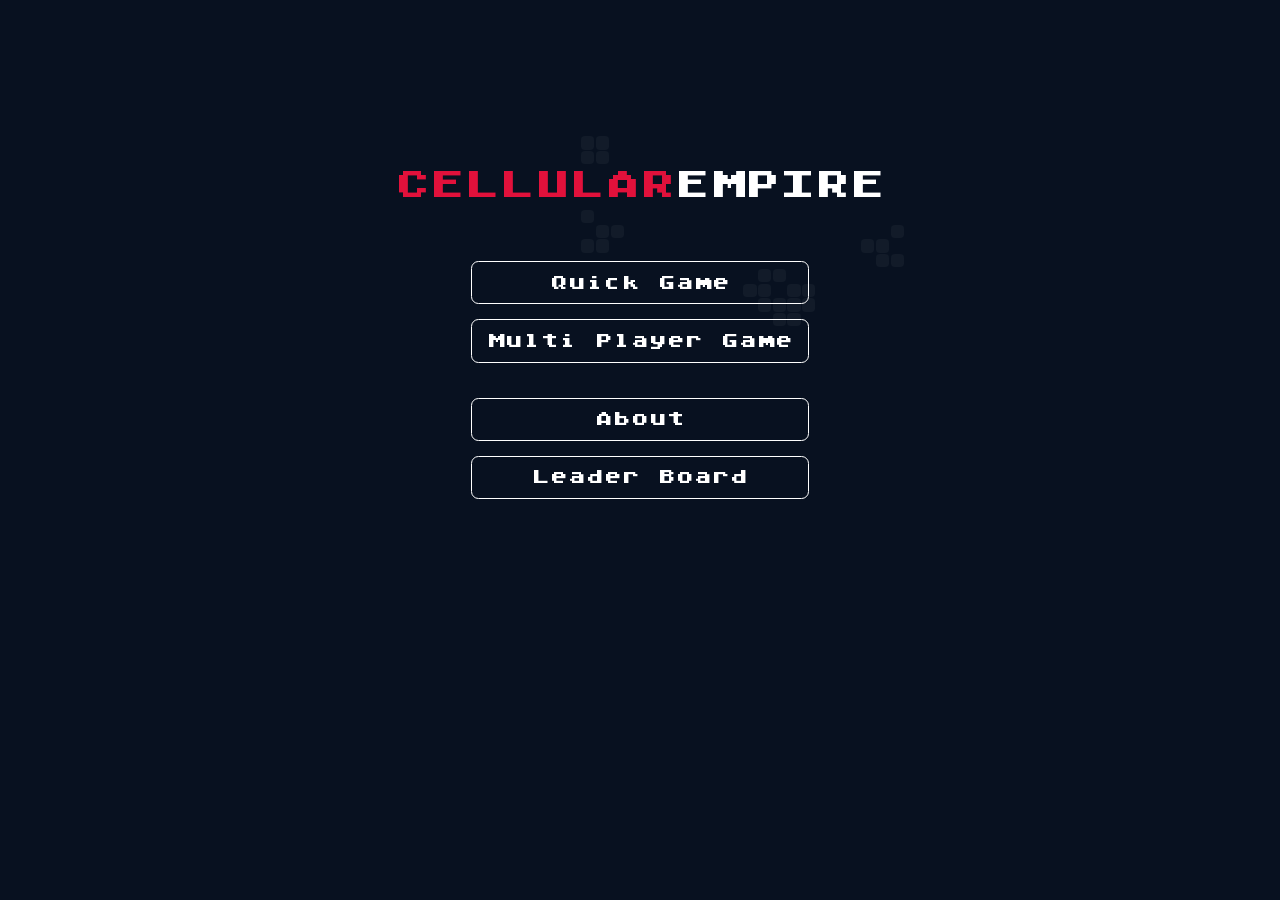
<file: index.html>
<!doctype html>
<html lang="en" data-critters-container>
<head>
  <meta charset="utf-8">
  <title>CellularEmpire</title>
  <base href="/">
  <meta name="viewport" content="width=device-width, initial-scale=1">
  <link rel="icon" type="image/x-icon" href="favicon.ico">
<style>@charset "UTF-8";@font-face{font-family:ce-fn;src:url(ce-font.c107338420010a17.ttf)}body{margin:0;background-color:#081120!important;min-height:100vh;font-family:ce-fn!important}:root{--bs-blue:#0d6efd;--bs-indigo:#6610f2;--bs-purple:#6f42c1;--bs-pink:#d63384;--bs-red:#dc3545;--bs-orange:#fd7e14;--bs-yellow:#ffc107;--bs-green:#198754;--bs-teal:#20c997;--bs-cyan:#0dcaf0;--bs-black:#000;--bs-white:#fff;--bs-gray:#6c757d;--bs-gray-dark:#343a40;--bs-gray-100:#f8f9fa;--bs-gray-200:#e9ecef;--bs-gray-300:#dee2e6;--bs-gray-400:#ced4da;--bs-gray-500:#adb5bd;--bs-gray-600:#6c757d;--bs-gray-700:#495057;--bs-gray-800:#343a40;--bs-gray-900:#212529;--bs-primary:#0d6efd;--bs-secondary:#6c757d;--bs-success:#198754;--bs-info:#0dcaf0;--bs-warning:#ffc107;--bs-danger:#dc3545;--bs-light:#f8f9fa;--bs-dark:#212529;--bs-primary-rgb:13, 110, 253;--bs-secondary-rgb:108, 117, 125;--bs-success-rgb:25, 135, 84;--bs-info-rgb:13, 202, 240;--bs-warning-rgb:255, 193, 7;--bs-danger-rgb:220, 53, 69;--bs-light-rgb:248, 249, 250;--bs-dark-rgb:33, 37, 41;--bs-primary-text-emphasis:#052c65;--bs-secondary-text-emphasis:#2b2f32;--bs-success-text-emphasis:#0a3622;--bs-info-text-emphasis:#055160;--bs-warning-text-emphasis:#664d03;--bs-danger-text-emphasis:#58151c;--bs-light-text-emphasis:#495057;--bs-dark-text-emphasis:#495057;--bs-primary-bg-subtle:#cfe2ff;--bs-secondary-bg-subtle:#e2e3e5;--bs-success-bg-subtle:#d1e7dd;--bs-info-bg-subtle:#cff4fc;--bs-warning-bg-subtle:#fff3cd;--bs-danger-bg-subtle:#f8d7da;--bs-light-bg-subtle:#fcfcfd;--bs-dark-bg-subtle:#ced4da;--bs-primary-border-subtle:#9ec5fe;--bs-secondary-border-subtle:#c4c8cb;--bs-success-border-subtle:#a3cfbb;--bs-info-border-subtle:#9eeaf9;--bs-warning-border-subtle:#ffe69c;--bs-danger-border-subtle:#f1aeb5;--bs-light-border-subtle:#e9ecef;--bs-dark-border-subtle:#adb5bd;--bs-white-rgb:255, 255, 255;--bs-black-rgb:0, 0, 0;--bs-font-sans-serif:system-ui, -apple-system, "Segoe UI", Roboto, "Helvetica Neue", "Noto Sans", "Liberation Sans", Arial, sans-serif, "Apple Color Emoji", "Segoe UI Emoji", "Segoe UI Symbol", "Noto Color Emoji";--bs-font-monospace:SFMono-Regular, Menlo, Monaco, Consolas, "Liberation Mono", "Courier New", monospace;--bs-gradient:linear-gradient(180deg, rgba(255, 255, 255, .15), rgba(255, 255, 255, 0));--bs-body-font-family:var(--bs-font-sans-serif);--bs-body-font-size:1rem;--bs-body-font-weight:400;--bs-body-line-height:1.5;--bs-body-color:#212529;--bs-body-color-rgb:33, 37, 41;--bs-body-bg:#fff;--bs-body-bg-rgb:255, 255, 255;--bs-emphasis-color:#000;--bs-emphasis-color-rgb:0, 0, 0;--bs-secondary-color:rgba(33, 37, 41, .75);--bs-secondary-color-rgb:33, 37, 41;--bs-secondary-bg:#e9ecef;--bs-secondary-bg-rgb:233, 236, 239;--bs-tertiary-color:rgba(33, 37, 41, .5);--bs-tertiary-color-rgb:33, 37, 41;--bs-tertiary-bg:#f8f9fa;--bs-tertiary-bg-rgb:248, 249, 250;--bs-heading-color:inherit;--bs-link-color:#0d6efd;--bs-link-color-rgb:13, 110, 253;--bs-link-decoration:underline;--bs-link-hover-color:#0a58ca;--bs-link-hover-color-rgb:10, 88, 202;--bs-code-color:#d63384;--bs-highlight-bg:#fff3cd;--bs-border-width:1px;--bs-border-style:solid;--bs-border-color:#dee2e6;--bs-border-color-translucent:rgba(0, 0, 0, .175);--bs-border-radius:.375rem;--bs-border-radius-sm:.25rem;--bs-border-radius-lg:.5rem;--bs-border-radius-xl:1rem;--bs-border-radius-xxl:2rem;--bs-border-radius-2xl:var(--bs-border-radius-xxl);--bs-border-radius-pill:50rem;--bs-box-shadow:0 .5rem 1rem rgba(0, 0, 0, .15);--bs-box-shadow-sm:0 .125rem .25rem rgba(0, 0, 0, .075);--bs-box-shadow-lg:0 1rem 3rem rgba(0, 0, 0, .175);--bs-box-shadow-inset:inset 0 1px 2px rgba(0, 0, 0, .075);--bs-focus-ring-width:.25rem;--bs-focus-ring-opacity:.25;--bs-focus-ring-color:rgba(13, 110, 253, .25);--bs-form-valid-color:#198754;--bs-form-valid-border-color:#198754;--bs-form-invalid-color:#dc3545;--bs-form-invalid-border-color:#dc3545}*,*:before,*:after{box-sizing:border-box}@media (prefers-reduced-motion: no-preference){:root{scroll-behavior:smooth}}body{margin:0;font-family:var(--bs-body-font-family);font-size:var(--bs-body-font-size);font-weight:var(--bs-body-font-weight);line-height:var(--bs-body-line-height);color:var(--bs-body-color);text-align:var(--bs-body-text-align);background-color:var(--bs-body-bg);-webkit-text-size-adjust:100%;-webkit-tap-highlight-color:rgba(0,0,0,0)}:root{--bs-breakpoint-xs:0;--bs-breakpoint-sm:576px;--bs-breakpoint-md:768px;--bs-breakpoint-lg:992px;--bs-breakpoint-xl:1200px;--bs-breakpoint-xxl:1400px}:root{--surface-a:#ffffff;--surface-b:#f8f9fa;--surface-c:#e9ecef;--surface-d:#dee2e6;--surface-e:#ffffff;--surface-f:#ffffff;--text-color:#495057;--text-color-secondary:#6c757d;--primary-color:#3B82F6;--primary-color-text:#ffffff;--font-family:-apple-system, BlinkMacSystemFont, Segoe UI, Roboto, Helvetica, Arial, sans-serif, Apple Color Emoji, Segoe UI Emoji, Segoe UI Symbol;--surface-0:#ffffff;--surface-50:#FAFAFA;--surface-100:#F5F5F5;--surface-200:#EEEEEE;--surface-300:#E0E0E0;--surface-400:#BDBDBD;--surface-500:#9E9E9E;--surface-600:#757575;--surface-700:#616161;--surface-800:#424242;--surface-900:#212121;--gray-50:#FAFAFA;--gray-100:#F5F5F5;--gray-200:#EEEEEE;--gray-300:#E0E0E0;--gray-400:#BDBDBD;--gray-500:#9E9E9E;--gray-600:#757575;--gray-700:#616161;--gray-800:#424242;--gray-900:#212121;--content-padding:1.25rem;--inline-spacing:.5rem;--border-radius:6px;--surface-ground:#eff3f8;--surface-section:#ffffff;--surface-card:#ffffff;--surface-overlay:#ffffff;--surface-border:#dfe7ef;--surface-hover:#f6f9fc;--focus-ring:0 0 0 .2rem #BFDBFE;--maskbg:rgba(0, 0, 0, .4);--highlight-bg:#EFF6FF;--highlight-text-color:#1D4ED8;color-scheme:light}*{box-sizing:border-box}:root{--blue-50:#f5f9ff;--blue-100:#d0e1fd;--blue-200:#abc9fb;--blue-300:#85b2f9;--blue-400:#609af8;--blue-500:#3b82f6;--blue-600:#326fd1;--blue-700:#295bac;--blue-800:#204887;--blue-900:#183462;--green-50:#f4fcf7;--green-100:#caf1d8;--green-200:#a0e6ba;--green-300:#76db9b;--green-400:#4cd07d;--green-500:#22c55e;--green-600:#1da750;--green-700:#188a42;--green-800:#136c34;--green-900:#0e4f26;--yellow-50:#fefbf3;--yellow-100:#faedc4;--yellow-200:#f6de95;--yellow-300:#f2d066;--yellow-400:#eec137;--yellow-500:#eab308;--yellow-600:#c79807;--yellow-700:#a47d06;--yellow-800:#816204;--yellow-900:#5e4803;--cyan-50:#f3fbfd;--cyan-100:#c3edf5;--cyan-200:#94e0ed;--cyan-300:#65d2e4;--cyan-400:#35c4dc;--cyan-500:#06b6d4;--cyan-600:#059bb4;--cyan-700:#047f94;--cyan-800:#036475;--cyan-900:#024955;--pink-50:#fef6fa;--pink-100:#fad3e7;--pink-200:#f7b0d3;--pink-300:#f38ec0;--pink-400:#f06bac;--pink-500:#ec4899;--pink-600:#c93d82;--pink-700:#a5326b;--pink-800:#822854;--pink-900:#5e1d3d;--indigo-50:#f7f7fe;--indigo-100:#dadafc;--indigo-200:#bcbdf9;--indigo-300:#9ea0f6;--indigo-400:#8183f4;--indigo-500:#6366f1;--indigo-600:#5457cd;--indigo-700:#4547a9;--indigo-800:#363885;--indigo-900:#282960;--teal-50:#f3fbfb;--teal-100:#c7eeea;--teal-200:#9ae0d9;--teal-300:#6dd3c8;--teal-400:#41c5b7;--teal-500:#14b8a6;--teal-600:#119c8d;--teal-700:#0e8174;--teal-800:#0b655b;--teal-900:#084a42;--orange-50:#fff8f3;--orange-100:#feddc7;--orange-200:#fcc39b;--orange-300:#fba86f;--orange-400:#fa8e42;--orange-500:#f97316;--orange-600:#d46213;--orange-700:#ae510f;--orange-800:#893f0c;--orange-900:#642e09;--bluegray-50:#f7f8f9;--bluegray-100:#dadee3;--bluegray-200:#bcc3cd;--bluegray-300:#9fa9b7;--bluegray-400:#818ea1;--bluegray-500:#64748b;--bluegray-600:#556376;--bluegray-700:#465161;--bluegray-800:#37404c;--bluegray-900:#282e38;--purple-50:#fbf7ff;--purple-100:#ead6fd;--purple-200:#dab6fc;--purple-300:#c996fa;--purple-400:#b975f9;--purple-500:#a855f7;--purple-600:#8f48d2;--purple-700:#763cad;--purple-800:#5c2f88;--purple-900:#432263;--red-50:#fff5f5;--red-100:#ffd0ce;--red-200:#ffaca7;--red-300:#ff8780;--red-400:#ff6259;--red-500:#ff3d32;--red-600:#d9342b;--red-700:#b32b23;--red-800:#8c221c;--red-900:#661814;--primary-50:#f5f9ff;--primary-100:#d0e1fd;--primary-200:#abc9fb;--primary-300:#85b2f9;--primary-400:#609af8;--primary-500:#3b82f6;--primary-600:#326fd1;--primary-700:#295bac;--primary-800:#204887;--primary-900:#183462}</style><link rel="stylesheet" href="styles.106b0220f6997c45.css" media="print" onload="this.media='all'"><noscript><link rel="stylesheet" href="styles.106b0220f6997c45.css"></noscript></head>
<body>
  <app-root></app-root>
<script src="runtime.bbe8c9563a1e85d7.js" type="module"></script><script src="polyfills.2f8c0a8cdbaf3990.js" type="module"></script><script src="main.b8b10044e1178a85.js" type="module"></script></body>
</html>
</file>
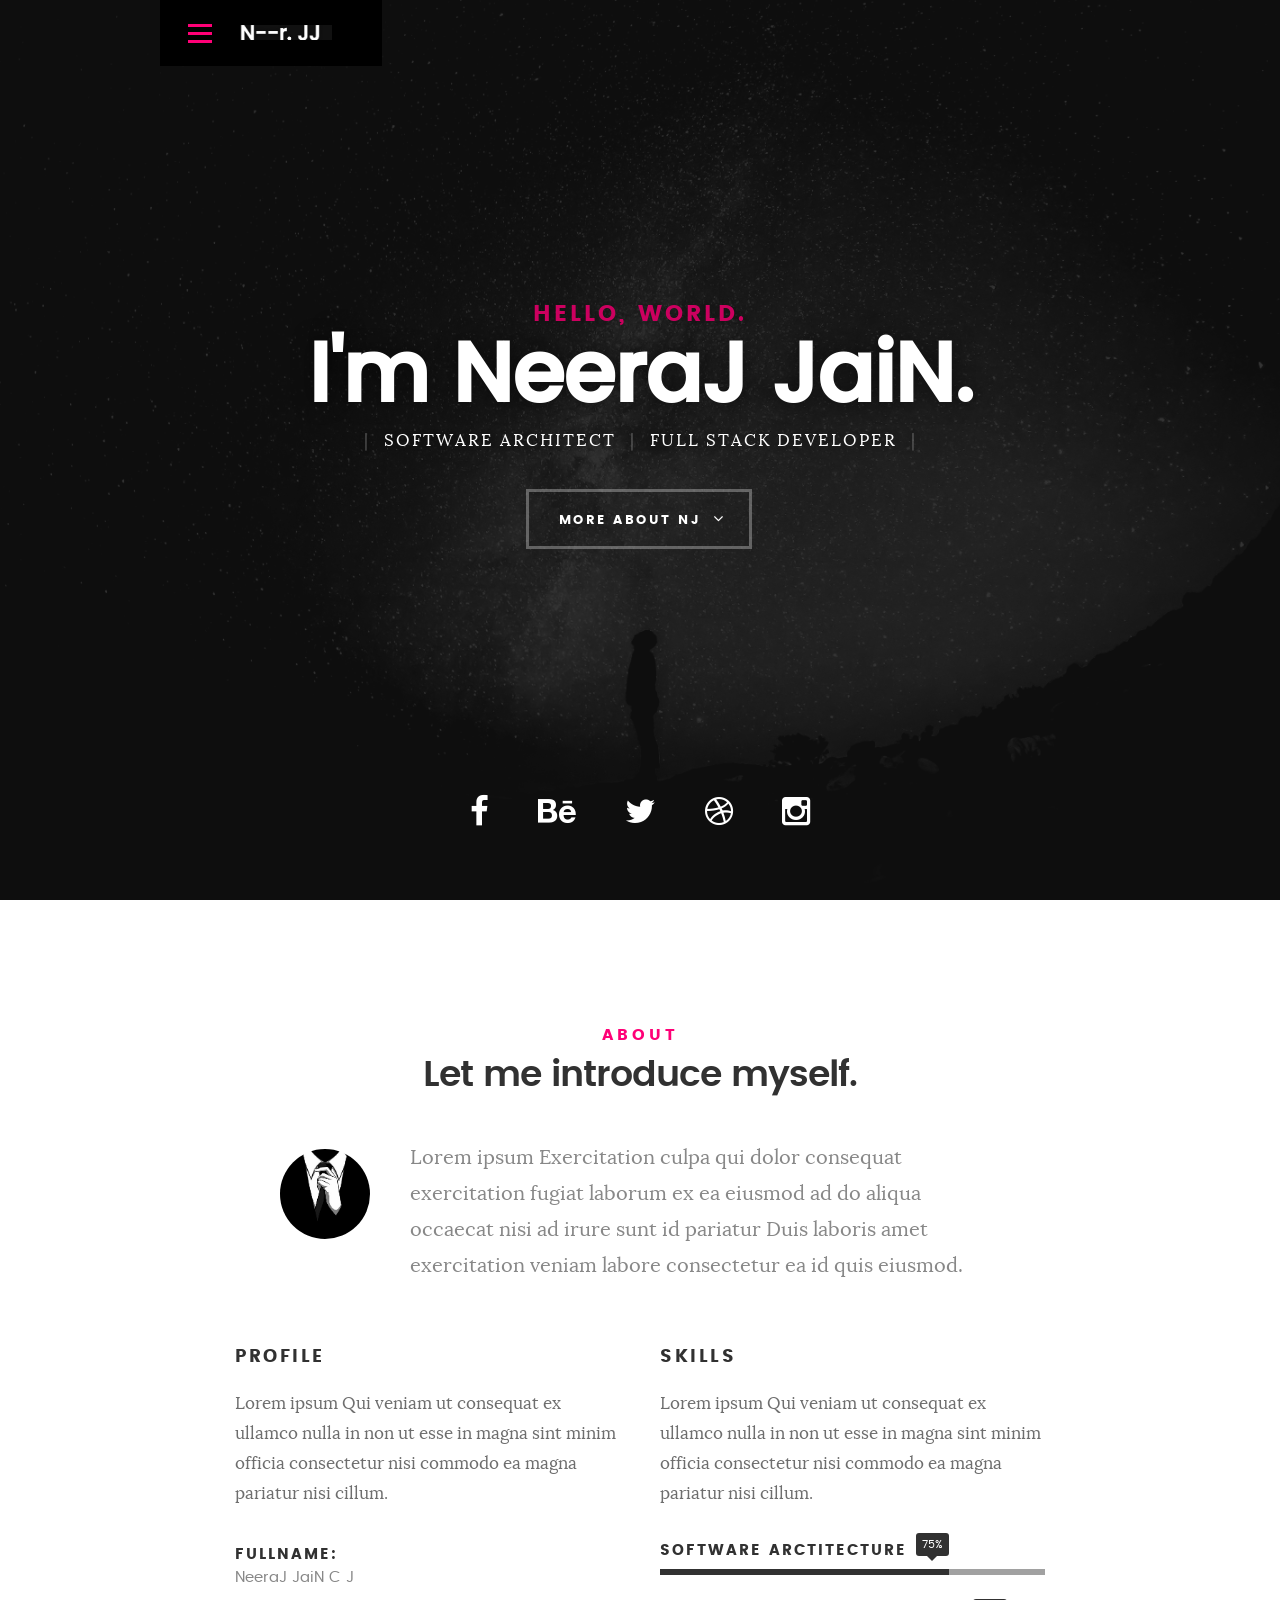
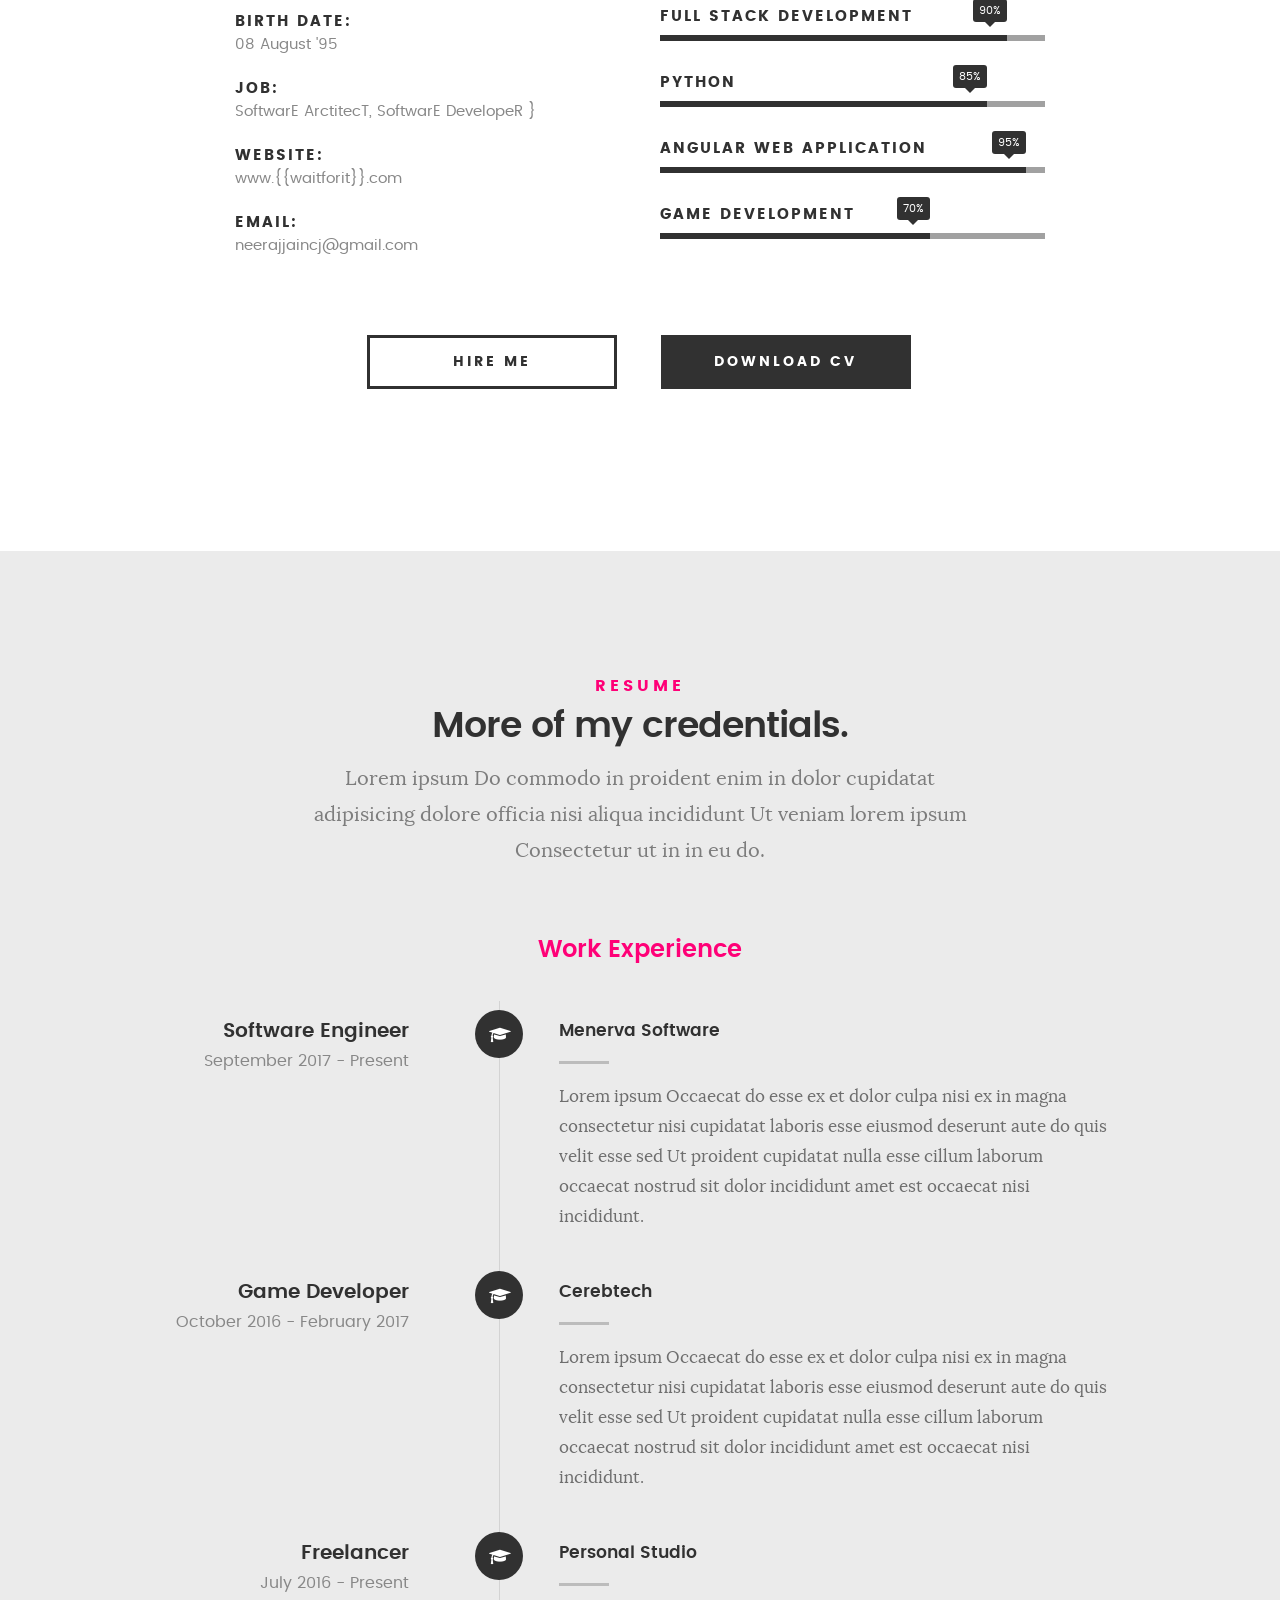
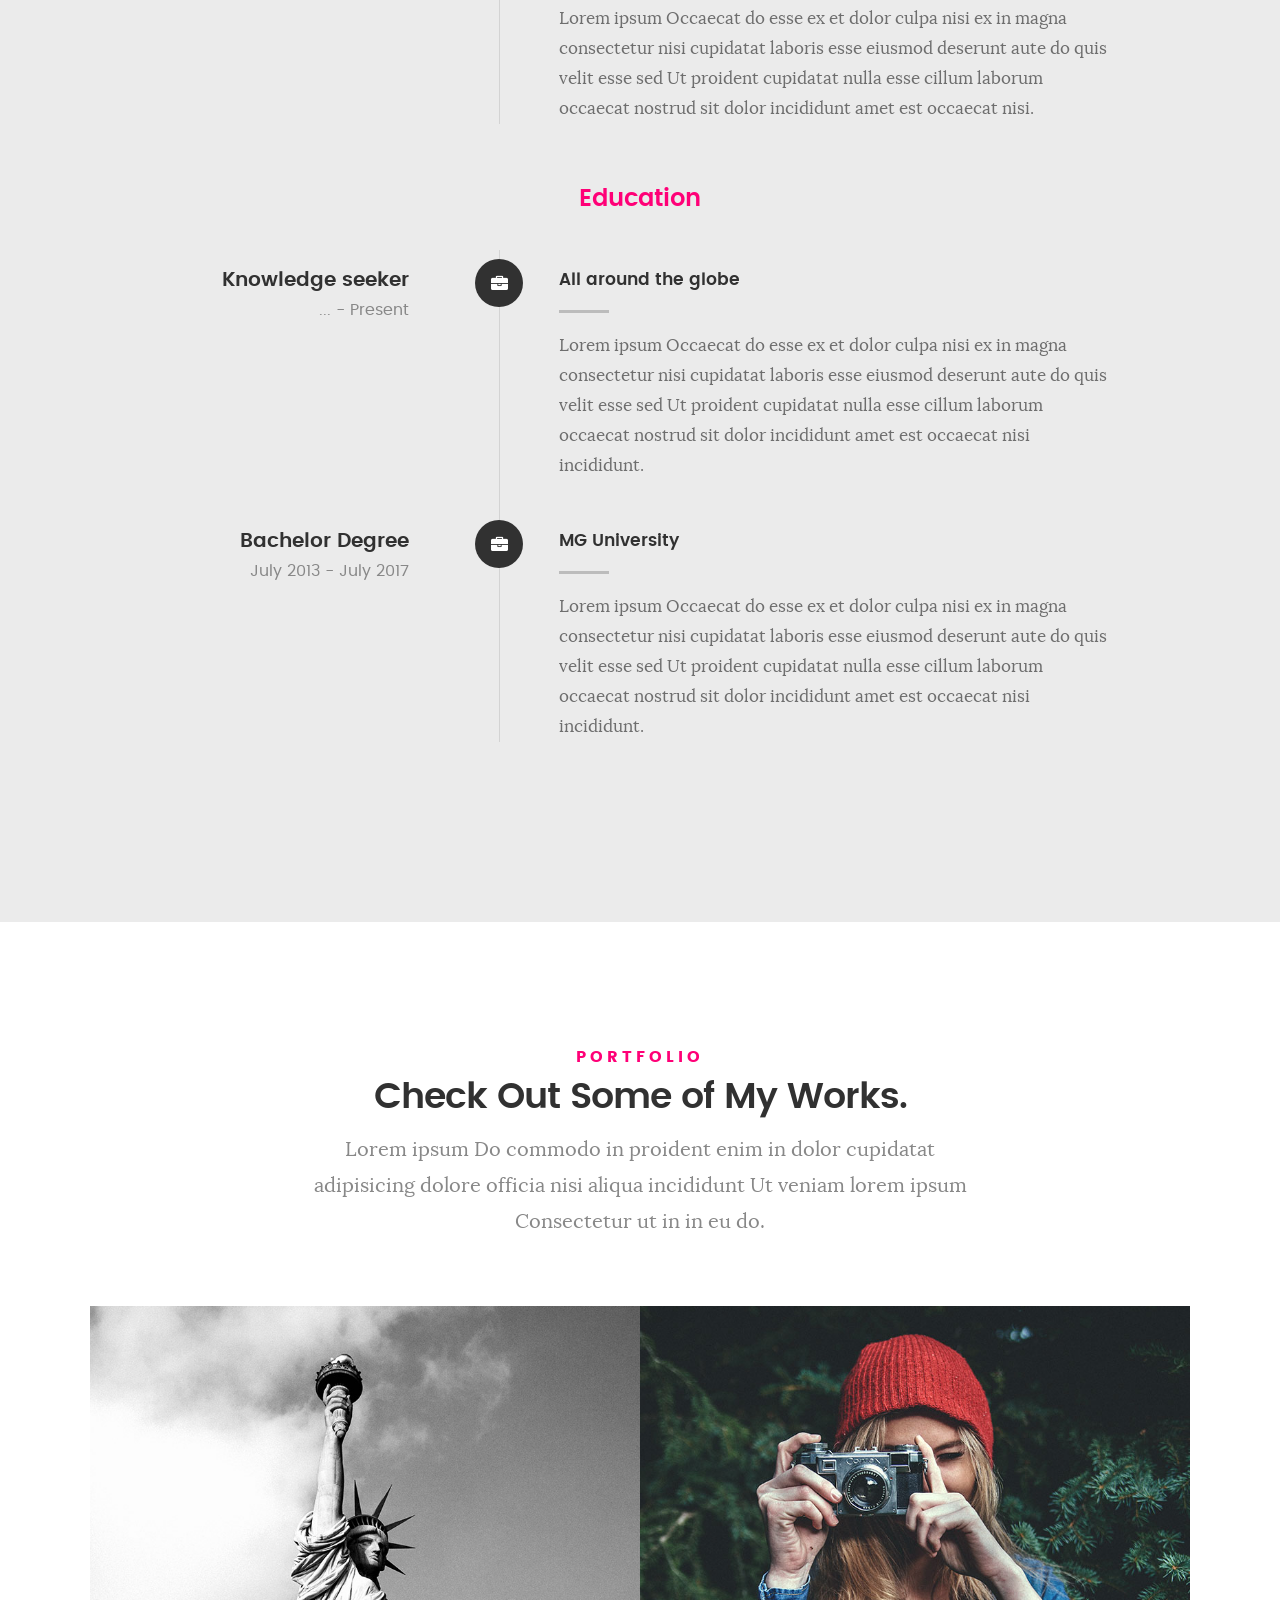
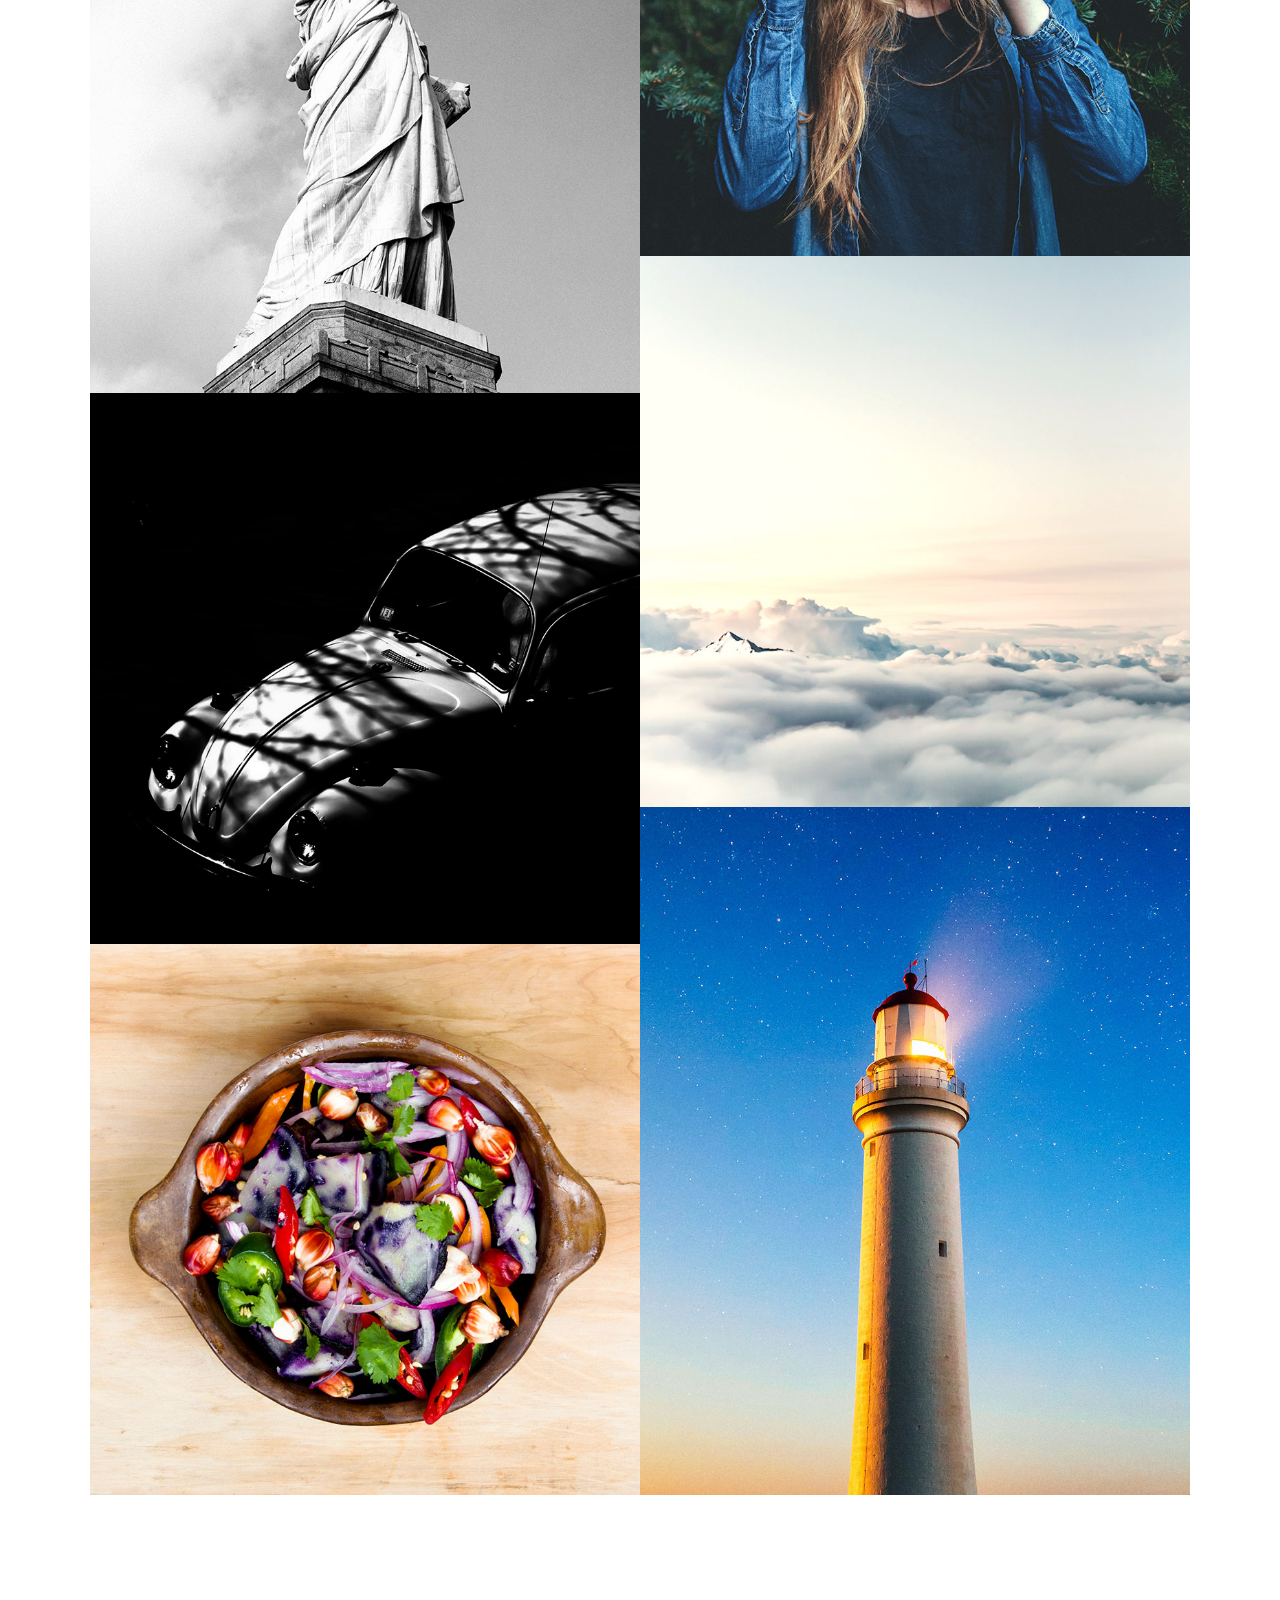
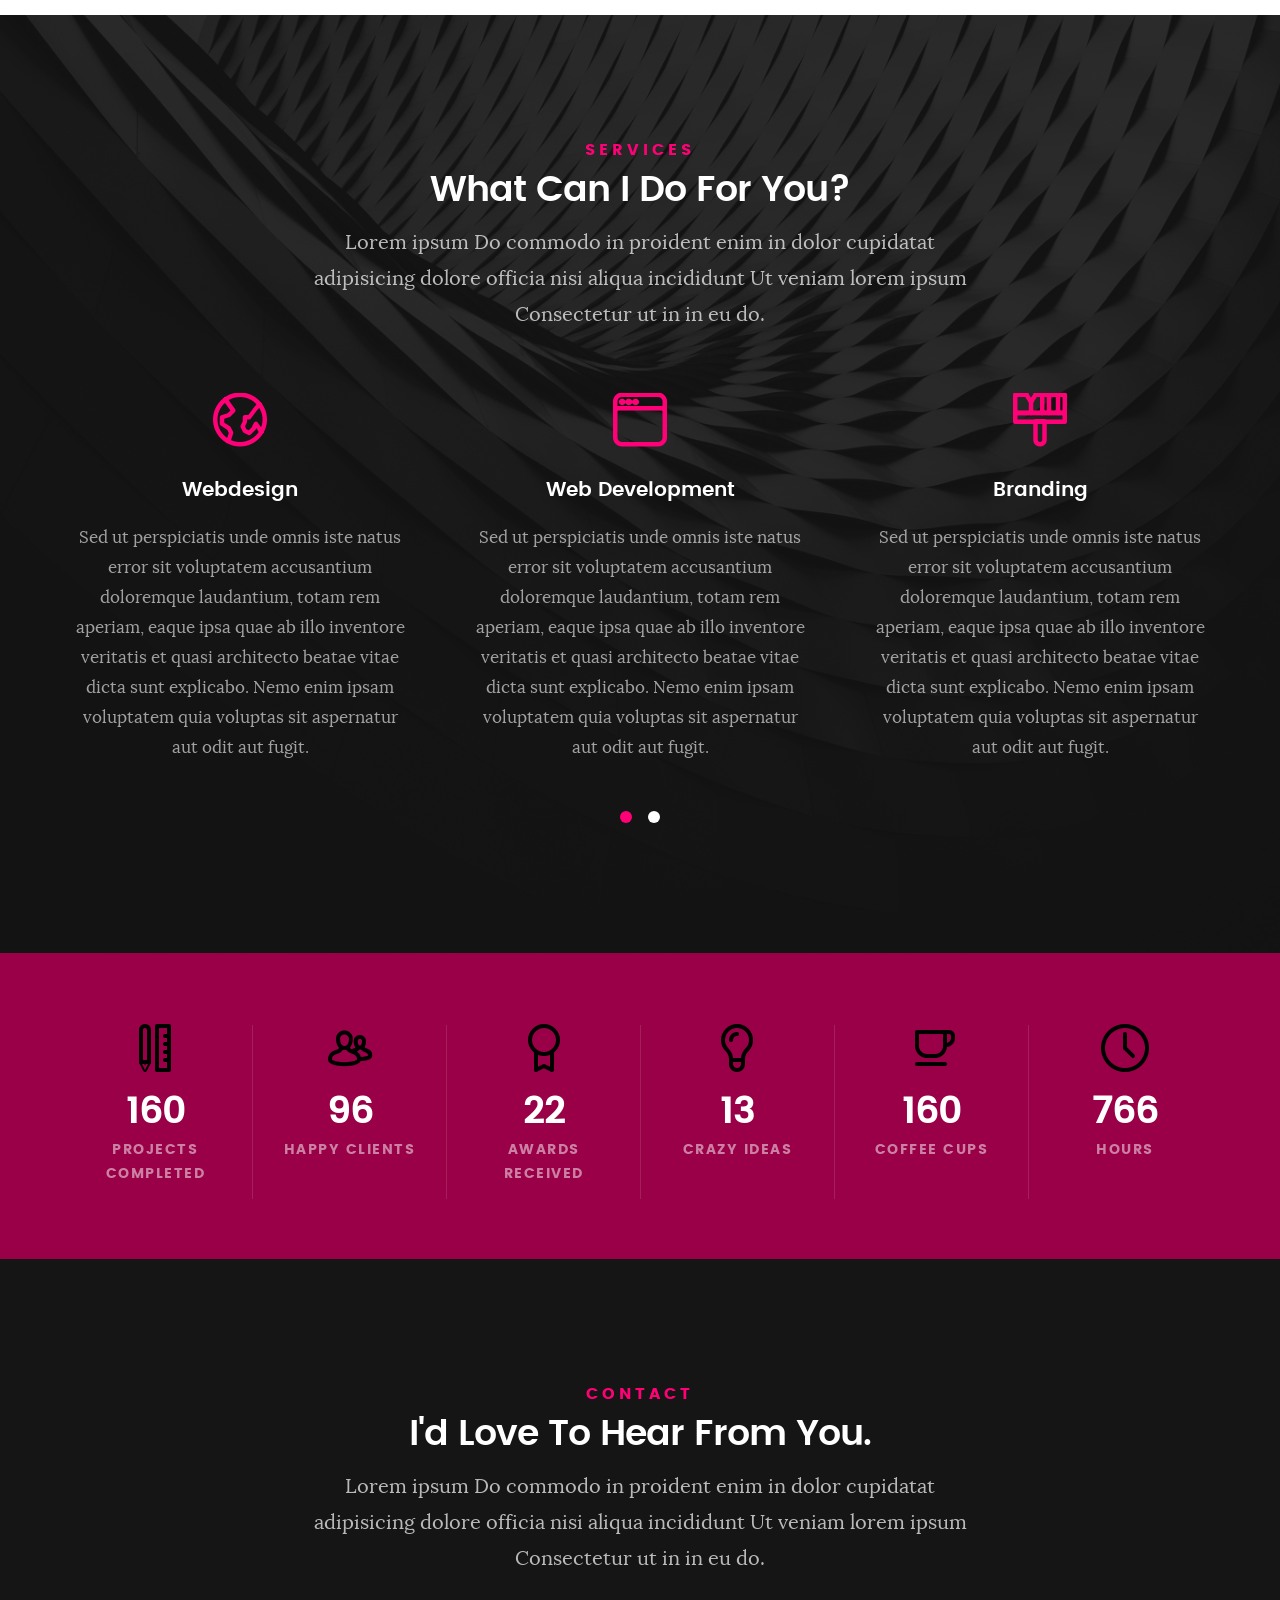
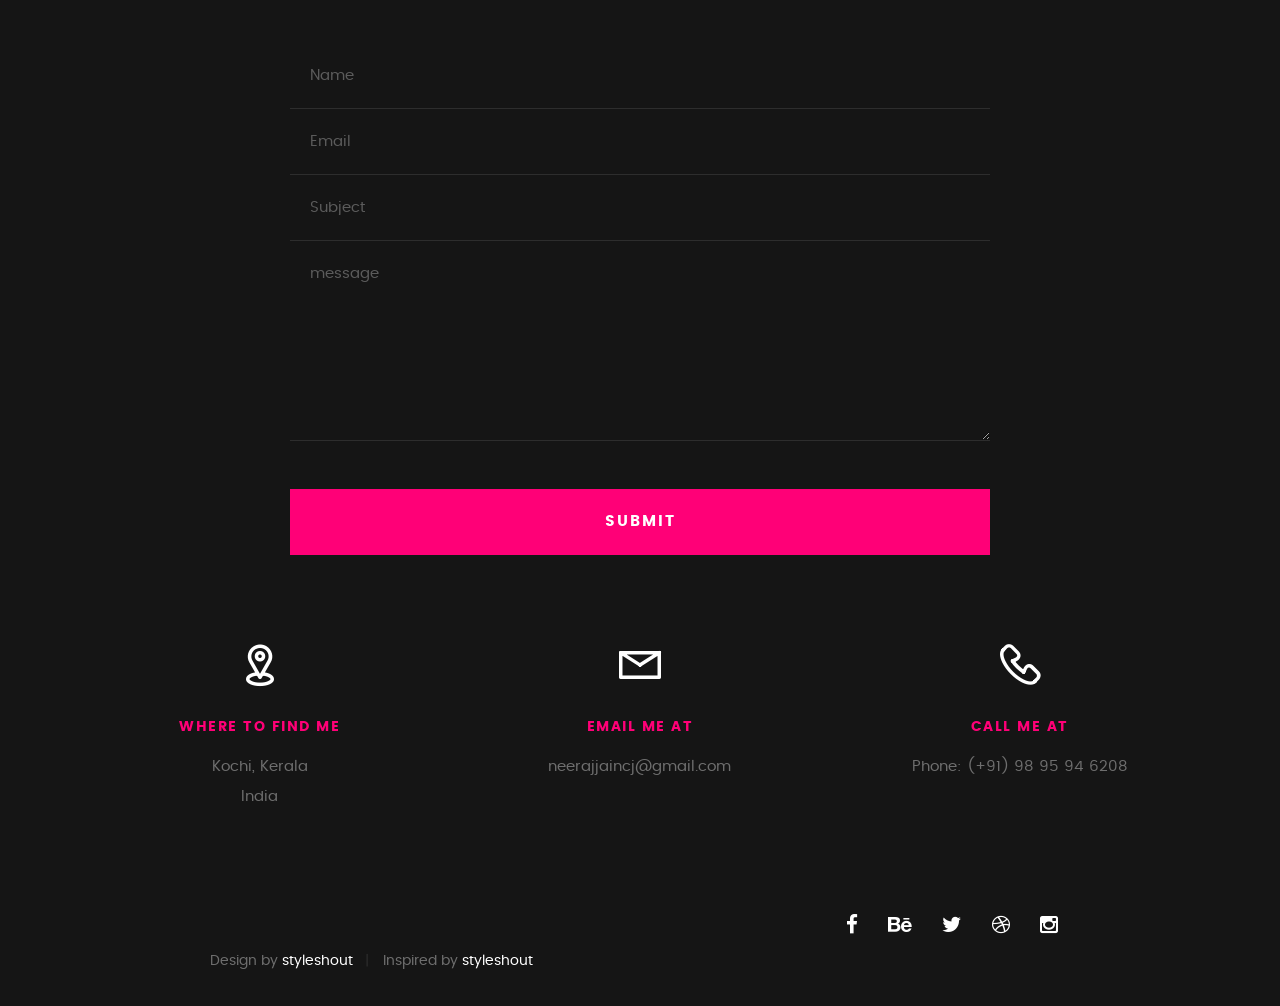
<file: old/index.html>
<!DOCTYPE html>
<!--[if IE 8 ]><html class="no-js oldie ie8" lang="en"> <![endif]-->
<!--[if IE 9 ]><html class="no-js oldie ie9" lang="en"> <![endif]-->
<!--[if (gte IE 9)|!(IE)]><!--><html class="no-js" lang="en"> <!--<![endif]-->
<head>

   <!--- basic page needs
   ================================================== -->
   <meta charset="utf-8">
	<title>NJ</title>
	<meta name="description" content="">  
	<meta name="author" content="">

   <!-- mobile specific metas
   ================================================== -->
	<meta name="viewport" content="width=device-width, initial-scale=1, maximum-scale=1">

 	<!-- CSS
   ================================================== -->
   <link rel="stylesheet" href="css/base.css">  
   <link rel="stylesheet" href="css/main.css">
   <link rel="stylesheet" href="css/vendor.css">     

   <!-- script
   ================================================== -->   
	<script src="js/modernizr.js"></script>
	<script src="js/pace.min.js"></script>

   <!-- favicons
	================================================== -->
	<link rel="icon" type="image/png" href="favicon.png">

</head>

<body id="top">

	<!-- header 
   ================================================== -->
   <header>   	
   	<div class="row">

   		<div class="top-bar">
   			<a class="menu-toggle" href="#"><span>Menu</span></a>

	   		<div class="logo">
		         <a href="index.html">N....J</a>
		      </div>		      

		   	<nav id="main-nav-wrap">
					<ul class="main-navigation">
						<li class="current"><a class="smoothscroll"  href="#intro" title="">Home</a></li>
						<li><a class="smoothscroll"  href="#about" title="">About</a></li>
						<li><a class="smoothscroll"  href="#resume" title="">Resume</a></li>
						<li><a class="smoothscroll"  href="#portfolio" title="">Portfolio</a></li>
						<li><a class="smoothscroll"  href="#services" title="">Services</a></li>					
						<li><a class="smoothscroll"  href="#contact" title="">Contact</a></li>	
						<!-- <li><a href="styles.html" title="">Style Demo</a></li>				 -->
					</ul>
				</nav>    		
   		</div> <!-- /top-bar --> 
   		
   	</div> <!-- /row --> 		
   </header> <!-- /header -->

	<!-- intro section
   ================================================== -->
   <section id="intro">   

   	<div class="intro-overlay"></div>	

   	<div class="intro-content">
   		<div class="row">

   			<div class="col-twelve">

	   			<h5>Hello, World.</h5>
	   			<h1>I'm NeeraJ JaiN.</h1>

	   			<p class="intro-position">
	   				<span>SoftwarE ArchitecT</span>
	   				<span>FulL StacK DevelopeR</span> 
	   			</p>

	   			<a class="button stroke smoothscroll" href="#about" title="">More About NJ</a>

	   		</div>  
   			
   		</div>   		 		
   	</div> <!-- /intro-content --> 

   	<ul class="intro-social">        
         <li><a href="#"><i class="fa fa-facebook"></i></a></li>
         <li><a href="#"><i class="fa fa-behance"></i></a></li>
         <li><a href="#"><i class="fa fa-twitter"></i></a></li>
         <li><a href="#"><i class="fa fa-dribbble"></i></a></li>
         <li><a href="#"><i class="fa fa-instagram"></i></a></li>
      </ul> <!-- /intro-social -->      	

   </section> <!-- /intro -->


   <!-- about section
   ================================================== -->
   <section id="about">  

   	<div class="row section-intro">
   		<div class="col-twelve">

   			<h5>About</h5>
   			<h1>Let me introduce myself.</h1>

   			<div class="intro-info">

   				<img src="images/profile-pic.jpg" alt="Profile Picture">

   				<p class="lead">Lorem ipsum Exercitation culpa qui dolor consequat exercitation fugiat laborum ex ea eiusmod ad do aliqua occaecat nisi ad irure sunt id pariatur Duis laboris amet exercitation veniam labore consectetur ea id quis eiusmod.</p>
   			</div>   			

   		</div>   		
   	</div> <!-- /section-intro -->

   	<div class="row about-content">

   		<div class="col-six tab-full">

   			<h3>Profile</h3>
   			<p>Lorem ipsum Qui veniam ut consequat ex ullamco nulla in non ut esse in magna sint minim officia consectetur nisi commodo ea magna pariatur nisi cillum.</p>

   			<ul class="info-list">
   				<li>
   					<strong>Fullname:</strong>
   					<span>NeeraJ JaiN C J</span>
   				</li>
   				<li>
   					<strong>Birth Date:</strong>
   					<span>08 August '95 </span>
   				</li>
   				<li>
   					<strong>Job:</strong>
   					<span>SoftwarE ArctitecT, SoftwarE DevelopeR }</span>
   				</li>
   				<li>
   					<strong>Website:</strong>
   					<span>www.{{waitforit}}.com</span>
   				</li>
   				<li>
   					<strong>Email:</strong>
   					<span>neerajjaincj@gmail.com</span>
   				</li>

   			</ul> <!-- /info-list -->

   		</div>

   		<div class="col-six tab-full">

   			<h3>Skills</h3>
   			<p>Lorem ipsum Qui veniam ut consequat ex ullamco nulla in non ut esse in magna sint minim officia consectetur nisi commodo ea magna pariatur nisi cillum.</p>

				<ul class="skill-bars">
				   <li>
				   	<div class="progress percent75"><span>75%</span></div>
				   	<strong>Software Arctitecture</strong>
				   </li>
				   <li>
				   	<div class="progress percent90"><span>90%</span></div>
				   	<strong>Full Stack Development</strong>
				   </li>
				   <li>
				   	<div class="progress percent85"><span>85%</span></div>
				   	<strong>Python</strong>
				   </li>
				   <li>
				   	<div class="progress percent95"><span>95%</span></div>
				   	<strong>Angular Web application</strong>
				   </li>
				   <li>
				   	<div class="progress percent70"><span>70%</span></div>
				   	<strong>Game Development</strong>
				   </li>
      
				</ul> <!-- /skill-bars -->		

   		</div>

   	</div>

   	<div class="row button-section">
   		<div class="col-twelve">
   			<a href="#contact" title="Hire Me" class="button stroke smoothscroll">Hire Me</a>
   			<a href="#" title="Download CV" class="button button-primary">Download CV</a>
   		</div>   		
   	</div>

   </section> <!-- /process-->    


   <!-- resume Section
   ================================================== -->
	<section id="resume" class="grey-section">

		<div class="row section-intro">
   		<div class="col-twelve">

   			<h5>Resume</h5>
   			<h1>More of my credentials.</h1>

   			<p class="lead">Lorem ipsum Do commodo in proident enim in dolor cupidatat adipisicing dolore officia nisi aliqua incididunt Ut veniam lorem ipsum Consectetur ut in in eu do.</p>

   		</div>   		
   	</div> <!-- /section-intro--> 

   	<div class="row resume-timeline">

   		<div class="col-twelve resume-header">

   			<h2>Work Experience</h2>

   		</div> <!-- /resume-header -->

   		<div class="col-twelve">

   			<div class="timeline-wrap">


	   			<div class="timeline-block">

					<div class="timeline-ico">
						<i class="fa fa-graduation-cap"></i>
					</div>

					<div class="timeline-header">
						<h3>Software Engineer</h3>
						<p>September 2017 - Present</p>
					</div>

					<div class="timeline-content">
						<h4>Menerva Software</h4>
						<p>Lorem ipsum Occaecat do esse ex et dolor culpa nisi ex in magna consectetur nisi cupidatat laboris esse eiusmod deserunt aute do quis velit esse sed Ut proident cupidatat nulla esse cillum laborum occaecat nostrud sit dolor incididunt amet est occaecat nisi incididunt.</p>
					</div>

				</div> <!-- /timeline-block -->

	   			<div class="timeline-block">

	   				<div class="timeline-ico">
	   					<i class="fa fa-graduation-cap"></i>
	   				</div>

	   				<div class="timeline-header">
	   					<h3>Game Developer</h3>
	   					<p>October 2016 - February 2017</p>
	   				</div>

	   				<div class="timeline-content">
	   					<h4>Cerebtech</h4>
	   					<p>Lorem ipsum Occaecat do esse ex et dolor culpa nisi ex in magna consectetur nisi cupidatat laboris esse eiusmod deserunt aute do quis velit esse sed Ut proident cupidatat nulla esse cillum laborum occaecat nostrud sit dolor incididunt amet est occaecat nisi incididunt.</p>
	   				</div>

	   			</div> <!-- /timeline-block -->

				<div class="timeline-block">

					<div class="timeline-ico">
						<i class="fa fa-graduation-cap"></i>
					</div>

					<div class="timeline-header">
						<h3>Freelancer</h3>
						<p>July 2016 - Present</p>
					</div>

					<div class="timeline-content">
						<h4>Personal Studio</h4>
						<p>Lorem ipsum Occaecat do esse ex et dolor culpa nisi ex in magna consectetur nisi cupidatat laboris esse eiusmod deserunt aute do quis velit esse sed Ut proident cupidatat nulla esse cillum laborum occaecat nostrud sit dolor incididunt amet est occaecat nisi.</p>
					</div>

				</div> <!-- /timeline-block -->

   			</div> <!-- /timeline-wrap -->   			

   		</div> <!-- /col-twelve -->
   		
   	</div> <!-- /resume-timeline -->
   	
   	<div class="row resume-timeline">

   		<div class="col-twelve resume-header">

   			<h2>Education</h2>

   		</div> <!-- /resume-header -->

   		<div class="col-twelve">

   			<div class="timeline-wrap">

	   			<div class="timeline-block">

	   				<div class="timeline-ico">
	   					<i class="fa fa-briefcase"></i>
	   				</div>

	   				<div class="timeline-header">
	   					<h3>Knowledge seeker </h3>
	   					<p>... - Present</p>
	   				</div>

	   				<div class="timeline-content">
	   					<h4>All around the globe</h4>
	   					<p>Lorem ipsum Occaecat do esse ex et dolor culpa nisi ex in magna consectetur nisi cupidatat laboris esse eiusmod deserunt aute do quis velit esse sed Ut proident cupidatat nulla esse cillum laborum occaecat nostrud sit dolor incididunt amet est occaecat nisi incididunt.</p>
	   				</div>

	   			</div> <!-- /timeline-block -->

	   			<div class="timeline-block">

	   				<div class="timeline-ico">
	   					<i class="fa fa-briefcase"></i>
	   				</div>

	   				<div class="timeline-header">
	   					<h3>Bachelor Degree</h3>
	   					<p>July 2013 - July 2017</p>
	   				</div>

	   				<div class="timeline-content">
	   					<h4>MG University</h4>
	   					<p>Lorem ipsum Occaecat do esse ex et dolor culpa nisi ex in magna consectetur nisi cupidatat laboris esse eiusmod deserunt aute do quis velit esse sed Ut proident cupidatat nulla esse cillum laborum occaecat nostrud sit dolor incididunt amet est occaecat nisi incididunt.</p>
	   				</div>

	   			</div> <!-- /timeline-block -->

   			</div> <!-- /timeline-wrap -->   			

   		</div> <!-- /col-twelve -->
   		
   	</div> <!-- /resume-timeline -->
		
	</section> <!-- /features -->


	<!-- Portfolio Section
   ================================================== -->
	<section id="portfolio">

		<div class="row section-intro">
   		<div class="col-twelve">

   			<h5>Portfolio</h5>
   			<h1>Check Out Some of My Works.</h1>

   			<p class="lead">Lorem ipsum Do commodo in proident enim in dolor cupidatat adipisicing dolore officia nisi aliqua incididunt Ut veniam lorem ipsum Consectetur ut in in eu do.</p>

   		</div>   		
   	</div> <!-- /section-intro--> 

   	<div class="row portfolio-content">

   		<div class="col-twelve">

   			<!-- portfolio-wrapper -->
	         <div id="folio-wrapper" class="block-1-2 block-mob-full stack">

	         	<div class="bgrid folio-item">
	               <div class="item-wrap">
	               	<img src="images/portfolio/liberty.jpg" alt="Liberty">
	                  <a href="#modal-01" class="overlay">	                  	           
	                     <div class="folio-item-table">
	                     	<div class="folio-item-cell">
		     					       <h3 class="folio-title">Liberty</h3>	     					    
		     					    	 <span class="folio-types">
		     					       	  Graphic Design
		     					       </span>
		     					   </div>	                      	
	                     </div>                    
	                  </a>
	               </div>	               
	        		</div> <!-- /folio-item -->

	        		<div class="bgrid folio-item">
	               <div class="item-wrap">
	               	<img src="images/portfolio/shutterbug.jpg" alt="Shutterbug">
	               	<a href="#modal-02" class="overlay">              		                  
	                     <div class="folio-item-table">
	                     	<div class="folio-item-cell">
	                     		<h3 class="folio-title">Shutterbug</h3>	     					    
		     					    	<span class="folio-types">
		     					       	  Web Design
		     					      </span>		     		
		     					   </div> 	                      	
	                     </div>                    
	                  </a>
	               </div>
	        		</div> <!-- /folio-item -->

	            <div class="bgrid folio-item">
	               <div class="item-wrap">
	               	<img src="images/portfolio/clouds.jpg"alt="Clouds">
	                  <a href="#modal-03" class="overlay">             		                  
	                     <div class="folio-item-table">
	                     	<div class="folio-item-cell">
	                     		<h3 class="folio-title">Clouds</h3>	     					    
		     					    	<span class="folio-types">
		     					       	  Web Design
		     					      </span>		     		
		     					   </div> 	                      	
	                     </div>                    
	                  </a>
	               </div>
	        		</div> <!-- /folio-item -->

	            <div class="bgrid folio-item">
	               <div class="item-wrap">
	               	<img src="images/portfolio/beetle.jpg" alt="Beetle">
	                  <a href="#modal-04" class="overlay">                  	                 
	                     <div class="folio-item-table">
	                     	<div class="folio-item-cell">
	                     		<h3 class="folio-title">Beetle</h3>	     					    
		     					    	<span class="folio-types">
		     					       	  Branding
		     					      </span>		     		
		     					   </div>  	                      	
	                     </div>                    
	                  </a>
	               </div>
	        		</div> <!-- /folio-item -->     

	        		<div class="bgrid folio-item">
	               <div class="item-wrap">
	               	<img src="images/portfolio/lighthouse.jpg" alt="Lighthouse">
	                  <a href="#modal-05" class="overlay">             		                  
	                     <div class="folio-item-table">
	                     	<div class="folio-item-cell">
	                     		<h3 class="folio-title">Lighthouse</h3>	     					    
		     					    	<span class="folio-types">
		     					       	  Web Development
		     					      </span>		     		
		     					   </div> 	                      	
	                     </div>                    
	                  </a>
	               </div>
	        		</div> <!-- /folio-item -->

	            <div class="bgrid folio-item">
	               <div class="item-wrap">
	               	<img src="images/portfolio/salad.jpg" alt="Salad">
	                  <a href="#modal-06" class="overlay">
	                     <div class="folio-item-table">
	                     	<div class="folio-item-cell">
	                     		<h3 class="folio-title">Salad</h3>	     					    
		     					    	<span class="folio-types">
		     					       	  Branding
		     					      </span>		     		
		     					   </div>	                      	
	                     </div>                    
	                  </a>
	               </div>
	        		</div> <!-- /folio-item -->   

	            <!-- modal popups - begin
	            ============================================================= -->
	            <div id="modal-01" class="popup-modal slider mfp-hide">	

				     	<div class="media">
				     		<img src="images/portfolio/modals/m-liberty.jpg" alt="" />
				     	</div>      	

					   <div class="description-box">
					      <h4>Liberty</h4>		      
					      <p>Proin gravida nibh vel velit auctor aliquet. Aenean sollicitudin, lorem quis bibendum auctor, nisi elit consequat ipsum, nec sagittis sem nibh id elit.</p>

					      <div class="categories">Web Development</div>			               
					   </div>

			         <div class="link-box">
			            <a href="http://www.behance.net">Details</a>
					      <a href="#" class="popup-modal-dismiss">Close</a>
			         </div>		      

				   </div> <!-- /modal-01 -->

				   <div id="modal-02" class="popup-modal slider mfp-hide">	

				     	<div class="media">
				     		<img src="images/portfolio/modals/m-shutterbug.jpg" alt="" />
				     	</div>      	

					   <div class="description-box">
					      <h4>Shutterbug</h4>		      
					      <p>Proin gravida nibh vel velit auctor aliquet. Aenean sollicitudin, lorem quis bibendum auctor, nisi elit consequat ipsum, nec sagittis sem nibh id elit.</p>

					      <div class="categories">Web Design</div>			               
					   </div>

			         <div class="link-box">
			            <a href="http://www.behance.net">Details</a>
					      <a href="#" class="popup-modal-dismiss">Close</a>
			         </div>		      

				   </div> <!-- /modal-02 -->

				   <div id="modal-03" class="popup-modal slider mfp-hide">	

				     	<div class="media">
				     		<img src="images/portfolio/modals/m-clouds.jpg" alt="" />
				     	</div>      	

					   <div class="description-box">
					      <h4>Clouds</h4>		      
					      <p>Proin gravida nibh vel velit auctor aliquet. Aenean sollicitudin, lorem quis bibendum auctor, nisi elit consequat ipsum, nec sagittis sem nibh id elit.</p>

					      <div class="categories">Web Design</div>			               
					   </div>

			         <div class="link-box">
			            <a href="http://www.behance.net">Details</a>
					      <a href="#" class="popup-modal-dismiss">Close</a>
			         </div>		      

				   </div> <!-- /modal-03 -->

				   <div id="modal-04" class="popup-modal slider mfp-hide">	

				     	<div class="media">
				     		<img src="images/portfolio/modals/m-beetle.jpg" alt="" />
				     	</div>      	

					   <div class="description-box">
					      <h4>Beetle</h4>		      
					      <p>Proin gravida nibh vel velit auctor aliquet. Aenean sollicitudin, lorem quis bibendum auctor, nisi elit consequat ipsum, nec sagittis sem nibh id elit.</p>

					      <div class="categories">Branding</div>			               
					   </div>

			         <div class="link-box">
			            <a href="http://www.behance.net">Details</a>
					      <a href="#" class="popup-modal-dismiss">Close</a>
			         </div>		      

				   </div> <!-- /modal-04 -->

				   <div id="modal-05" class="popup-modal slider mfp-hide">	

				     	<div class="media">
				     		<img src="images/portfolio/modals/m-lighthouse.jpg" alt="" />
				     	</div>      	

					   <div class="description-box">
					      <h4>Lighthouse</h4>		      
					      <p>Proin gravida nibh vel velit auctor aliquet. Aenean sollicitudin, lorem quis bibendum auctor, nisi elit consequat ipsum, nec sagittis sem nibh id elit.</p>

					      <div class="categories">Web Development</div>			               
					   </div>

			         <div class="link-box">
			            <a href="http://www.behance.net">Details</a>
					      <a href="#" class="popup-modal-dismiss">Close</a>
			         </div>		      

				   </div> <!-- /modal-05 -->

				   <div id="modal-06" class="popup-modal slider mfp-hide">	

				     	<div class="media">
				     		<img src="images/portfolio/modals/m-salad.jpg" alt="" />
				     	</div>      	

					   <div class="description-box">
					      <h4>Salad</h4>		      
					      <p>Proin gravida nibh vel velit auctor aliquet. Aenean sollicitudin, lorem quis bibendum auctor, nisi elit consequat ipsum, nec sagittis sem nibh id elit.</p>

					      <div class="categories">Branding</div>			               
					   </div>

			         <div class="link-box">
			            <a href="http://www.behance.net">Details</a>
					      <a href="#" class="popup-modal-dismiss">Close</a>
			         </div>		      

				   </div> <!-- /modal-06 -->


				   <!-- modal popups - end
	            ============================================================= -->

	         </div> <!-- /portfolio-wrapper --> 

   		</div>  <!-- /twelve -->   

   	</div> <!-- /portfolio-content --> 
		
	</section> <!-- /portfolio --> 

	
	<!-- services Section
   ================================================== -->
	<section id="services">

		<div class="overlay"></div>

		<div class="row section-intro">
   		<div class="col-twelve">

   			<h5>Services</h5>
   			<h1>What Can I Do For You?</h1>

   			<p class="lead">Lorem ipsum Do commodo in proident enim in dolor cupidatat adipisicing dolore officia nisi aliqua incididunt Ut veniam lorem ipsum Consectetur ut in in eu do.</p>

   		</div>   		
   	</div> <!-- /section-intro -->

   	<div class="row services-content">

   		<div id="owl-slider" class="owl-carousel services-list">

	      	<div class="service">	

	      		<span class="icon"><i class="icon-earth"></i></span>            

	            <div class="service-content">	

	            	 <h3>Webdesign</h3>

		            <p class="desc">Sed ut perspiciatis unde omnis iste natus error sit voluptatem accusantium doloremque laudantium, totam rem aperiam, eaque ipsa quae ab illo inventore veritatis et quasi architecto beatae vitae dicta sunt explicabo. Nemo enim ipsam voluptatem quia voluptas sit aspernatur aut odit aut fugit.
	         		</p>
	         		
	         	</div> 	         	 

				</div> <!-- /service -->

				<div class="service">	

					<span class="icon"><i class="icon-window"></i></span>                          

	            <div class="service-content">	

	            	<h3>Web Development</h3>  

		            <p class="desc">Sed ut perspiciatis unde omnis iste natus error sit voluptatem accusantium doloremque laudantium, totam rem aperiam, eaque ipsa quae ab illo inventore veritatis et quasi architecto beatae vitae dicta sunt explicabo. Nemo enim ipsam voluptatem quia voluptas sit aspernatur aut odit aut fugit.
	         		</p>

	            </div>	                          

			   </div> <!-- /service -->

			   <div class="service">

			   	<span class="icon"><i class="icon-paint-brush"></i></span>		            

	            <div class="service-content">

	            	<h3>Branding</h3>

		            <p class="desc">Sed ut perspiciatis unde omnis iste natus error sit voluptatem accusantium doloremque laudantium, totam rem aperiam, eaque ipsa quae ab illo inventore veritatis et quasi architecto beatae vitae dicta sunt explicabo. Nemo enim ipsam voluptatem quia voluptas sit aspernatur aut odit aut fugit.
	        			</p> 

	            </div> 	            	               

			   </div> <!-- /service -->

				<div class="service">

					<span class="icon"><i class="icon-toggles"></i></span>	              

	            <div class="service-content">

	            	<h3>UI/UX Design</h3>

		            <p class="desc">Sed ut perspiciatis unde omnis iste natus error sit voluptatem accusantium doloremque laudantium, totam rem aperiam, eaque ipsa quae ab illo inventore veritatis et quasi architecto beatae vitae dicta sunt explicabo. Nemo enim ipsam voluptatem quia voluptas sit aspernatur aut odit aut fugit.
	         		</p> 
	         		
	            </div>                

				</div> <!-- /service -->

			   <div class="service">

			   	<span class="icon"><i class="icon-image"></i></span>	            

	            <div class="service-content">

	            	<h3>Graphics Design</h3>

		            <p class="desc">Sed ut perspiciatis unde omnis iste natus error sit voluptatem accusantium doloremque laudantium, totam rem aperiam, eaque ipsa quae ab illo inventore veritatis et quasi architecto beatae vitae dicta sunt explicabo. Nemo enim ipsam voluptatem quia voluptas sit aspernatur aut odit aut fugit.
	        			</p> 

	            </div>	               

			   </div> <!-- /service -->

			   <div class="service">

			   	<span class="icon"><i class="icon-chat"></i></span>	   	           

	            <div class="service-content">

	            	 <h3>Consultancy</h3>

		            <p class="desc">Sed ut perspiciatis unde omnis iste natus error sit voluptatem accusantium doloremque laudantium, totam rem aperiam, eaque ipsa quae ab illo inventore veritatis et quasi architecto beatae vitae dicta sunt explicabo. Nemo enim ipsam voluptatem quia voluptas sit aspernatur aut odit aut fugit.
	        			</p> 
	        			
	            </div>	               

			   </div> <!-- /service -->

	      </div> <!-- /services-list -->
   		
   	</div> <!-- /services-content -->
		
	</section> <!-- /services -->	


	<!-- stats Section
   ================================================== -->
	<section id="stats" class="count-up">

		<div class="row">
			<div class="col-twelve">

				<div class="block-1-6 block-s-1-3 block-tab-1-2 block-mob-full stats-list">

					<div class="bgrid stat">

						<div class="icon-part">
							<i class="icon-pencil-ruler"></i>
						</div>

						<h3 class="stat-count">
							1500
						</h3>

						<h5 class="stat-title">
							Projects Completed
						</h5>

					</div> <!-- /stat -->					

					<div class="bgrid stat">

						<div class="icon-part">
							<i class="icon-users"></i>
						</div>

						<h3 class="stat-count">
							900
						</h3>

						<h5 class="stat-title">
							Happy Clients
						</h5>

					</div> <!-- /stat -->

					<div class="bgrid stat">

						<div class="icon-part">
							<i class="icon-badge"></i>
						</div>

						<h3 class="stat-count">
							200
						</h3>

						<h5 class="stat-title">
							Awards Received
						</h5>

					</div> <!-- /stat -->									

					<div class="bgrid stat">

						<div class="icon-part">
							<i class="icon-light-bulb"></i>
						</div>

						<h3 class="stat-count">
							120
						</h3>

						<h5 class="stat-title">
							Crazy Ideas
						</h5>

					</div> <!-- /stat -->

					<div class="bgrid stat">

						<div class="icon-part">
							<i class="icon-cup"></i>
						</div>

						<h3 class="stat-count">
							1500
						</h3>

						<h5 class="stat-title">
							Coffee Cups
						</h5>

					</div> <!-- /stat -->

					<div class="bgrid stat">

						<div class="icon-part">
							<i class="icon-clock"></i>
						</div>

						<h3 class="stat-count">
							7200
						</h3>

						<h5 class="stat-title">
							Hours
						</h5>

					</div> <!-- /stat -->

				</div> <!-- /stats-list -->

			</div> <!-- /twelve -->
		</div> <!-- /row -->

	</section> <!-- /stats -->

	
   <!-- contact
   ================================================== -->
	<section id="contact">

		<div class="row section-intro">
   		<div class="col-twelve">

   			<h5>Contact</h5>
   			<h1>I'd Love To Hear From You.</h1>

   			<p class="lead">Lorem ipsum Do commodo in proident enim in dolor cupidatat adipisicing dolore officia nisi aliqua incididunt Ut veniam lorem ipsum Consectetur ut in in eu do.</p>

   		</div> 
   	</div> <!-- /section-intro -->

   	<div class="row contact-form">

   		<div class="col-twelve">

            <!-- form -->
            <form name="contactForm" id="contactForm" method="post" action="">
      			<fieldset>

                  <div class="form-field">
 						   <input name="contactName" type="text" id="contactName" placeholder="Name" value="" minlength="2" required="">
                  </div>
                  <div class="form-field">
	      			   <input name="contactEmail" type="email" id="contactEmail" placeholder="Email" value="" required="">
	               </div>
                  <div class="form-field">
	     				   <input name="contactSubject" type="text" id="contactSubject" placeholder="Subject" value="">
	               </div>                       
                  <div class="form-field">
	                 	<textarea name="contactMessage" id="contactMessage" placeholder="message" rows="10" cols="50" required=""></textarea>
	               </div>                      
                 <div class="form-field">
                     <button class="submitform">Submit</button>
                     <div id="submit-loader">
                        <div class="text-loader">Sending...</div>                             
       				      <div class="s-loader">
								  	<div class="bounce1"></div>
								  	<div class="bounce2"></div>
								  	<div class="bounce3"></div>
								</div>
							</div>
                  </div>

      			</fieldset>
      		</form> <!-- Form End -->

            <!-- contact-warning -->
            <div id="message-warning">            	
            </div>            
            <!-- contact-success -->
      		<div id="message-success">
               <i class="fa fa-check"></i>Your message was sent, thank you!<br>
      		</div>

         </div> <!-- /col-twelve -->
   		
   	</div> <!-- /contact-form -->

   	<div class="row contact-info">

   		<div class="col-four tab-full">

   			<div class="icon">
   				<i class="icon-pin"></i>
   			</div>

   			<h5>Where to find me</h5>

   			<p>
            Kochi, Kerala<br>
            India
            </p>

   		</div>

   		<div class="col-four tab-full collapse">

   			<div class="icon">
   				<i class="icon-mail"></i>
   			</div>

   			<h5>Email Me At</h5>

   			<p>neerajjaincj@gmail.com<br>
			   </p>

   		</div>

   		<div class="col-four tab-full">

   			<div class="icon">
   				<i class="icon-phone"></i>
   			</div>

   			<h5>Call Me At</h5>

   			<p>Phone: (+91) 98 95 94 6208<br>
			   	<!-- Mobile: (+63) 555 0100<br>
			     	Fax: (+63) 555 0101 -->
			   </p>

   		</div>
   		
   	</div> <!-- /contact-info -->
		
	</section> <!-- /contact -->


   <!-- footer
   ================================================== -->

   <footer>
     	<div class="row">

     		<div class="col-six tab-full pull-right social">

     			<ul class="footer-social">        
			      <li><a href="#"><i class="fa fa-facebook"></i></a></li>
			      <li><a href="#"><i class="fa fa-behance"></i></a></li>
			      <li><a href="#"><i class="fa fa-twitter"></i></a></li>
			      <li><a href="#"><i class="fa fa-dribbble"></i></a></li>
			      <li><a href="#"><i class="fa fa-instagram"></i></a></li>
			   </ul> 
	      		
	      </div>

      	<div class="col-eight tab-full">
	      	<div class="copyright">
		        	<!-- <span>© Copyright 2018 </span>  -->
		        	<span>Design by <a href="http://www.styleshout.com/">styleshout</a></span> 
		        	<span>Inspired by <a href="https://themewagon.com/">styleshout</a></span>	         	
		         </div>		                  
	      	</div>

	      	<div id="go-top">
		         <a class="smoothscroll" title="Back to Top" href="#top"><i class="fa fa-long-arrow-up"></i></a>
		      </div>

      	</div> <!-- /row -->     	
   </footer>  

   <div id="preloader"> 
    	<div id="loader"></div>
   </div> 

   <!-- Java Script
   ================================================== --> 
   <script src="js/jquery-2.1.3.min.js"></script>
   <script src="js/plugins.js"></script>
   <script src="js/main.js"></script>

</body>

</html>
</file>
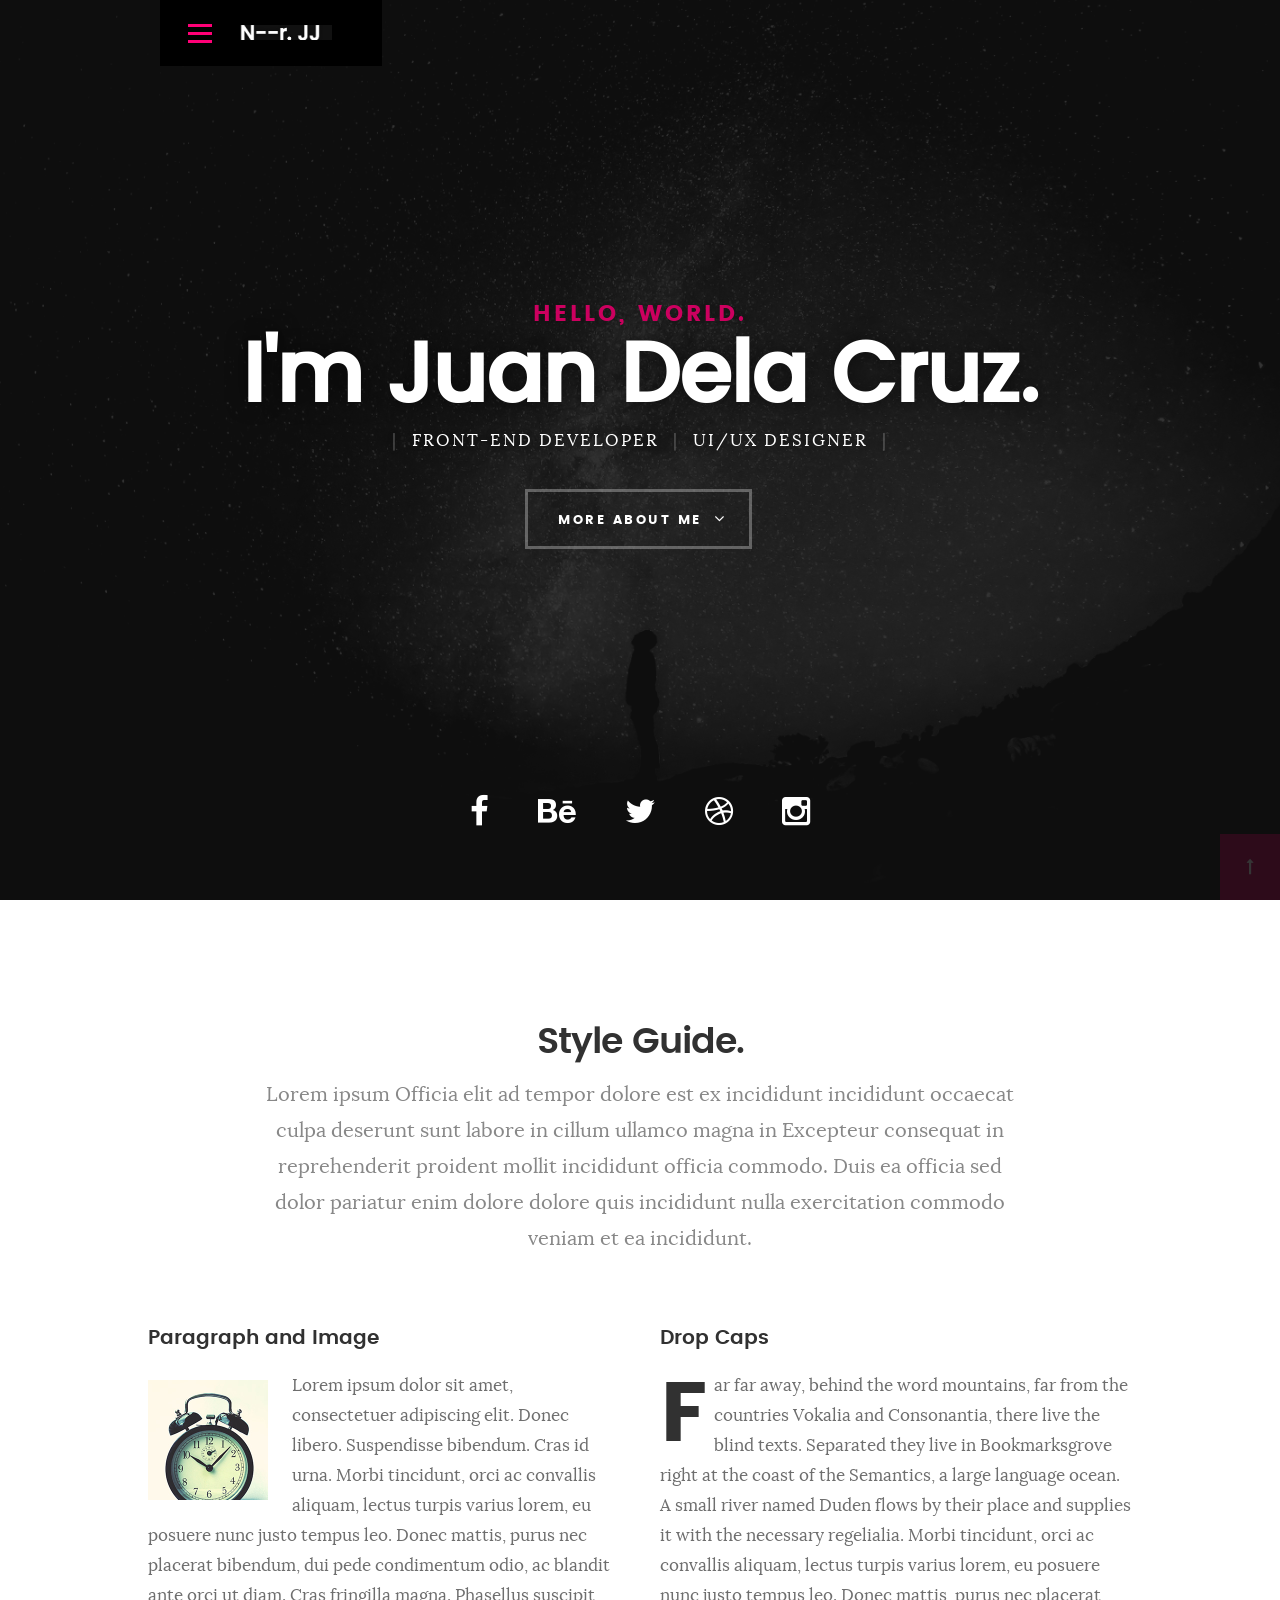
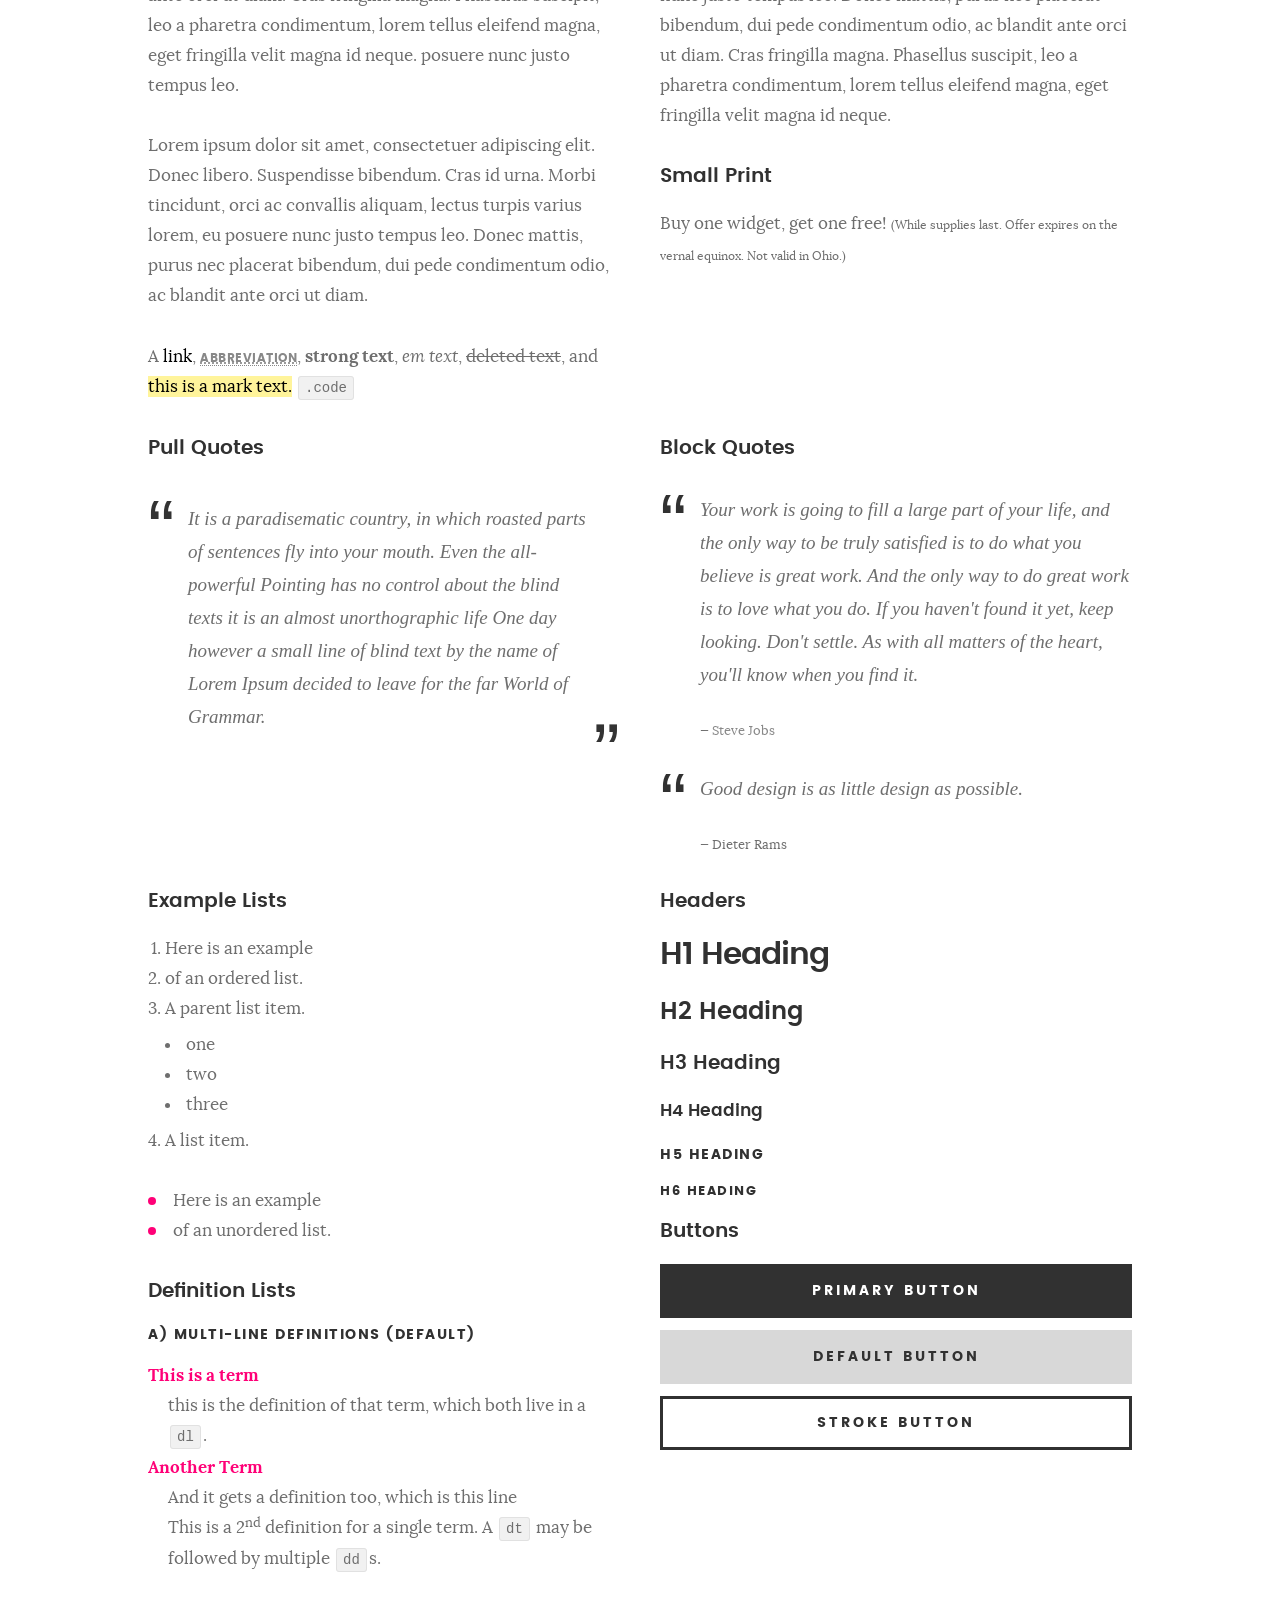
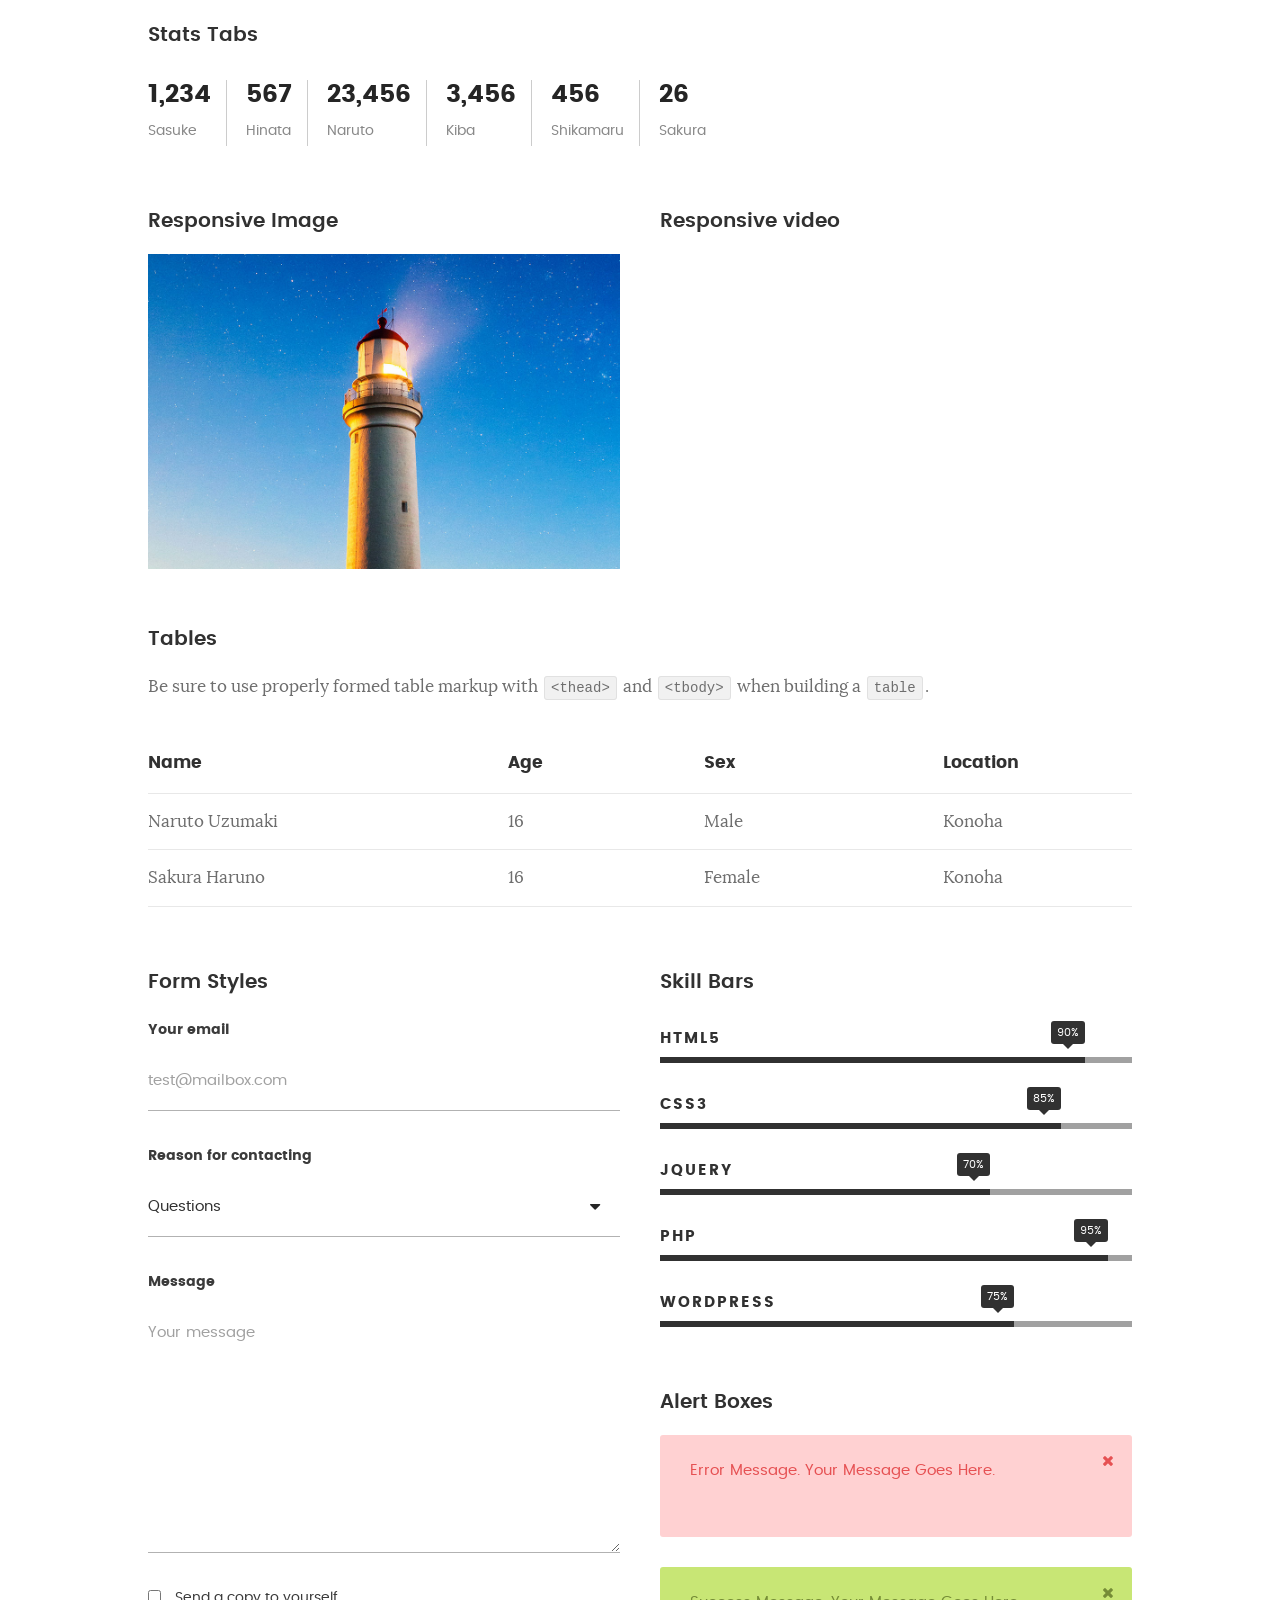
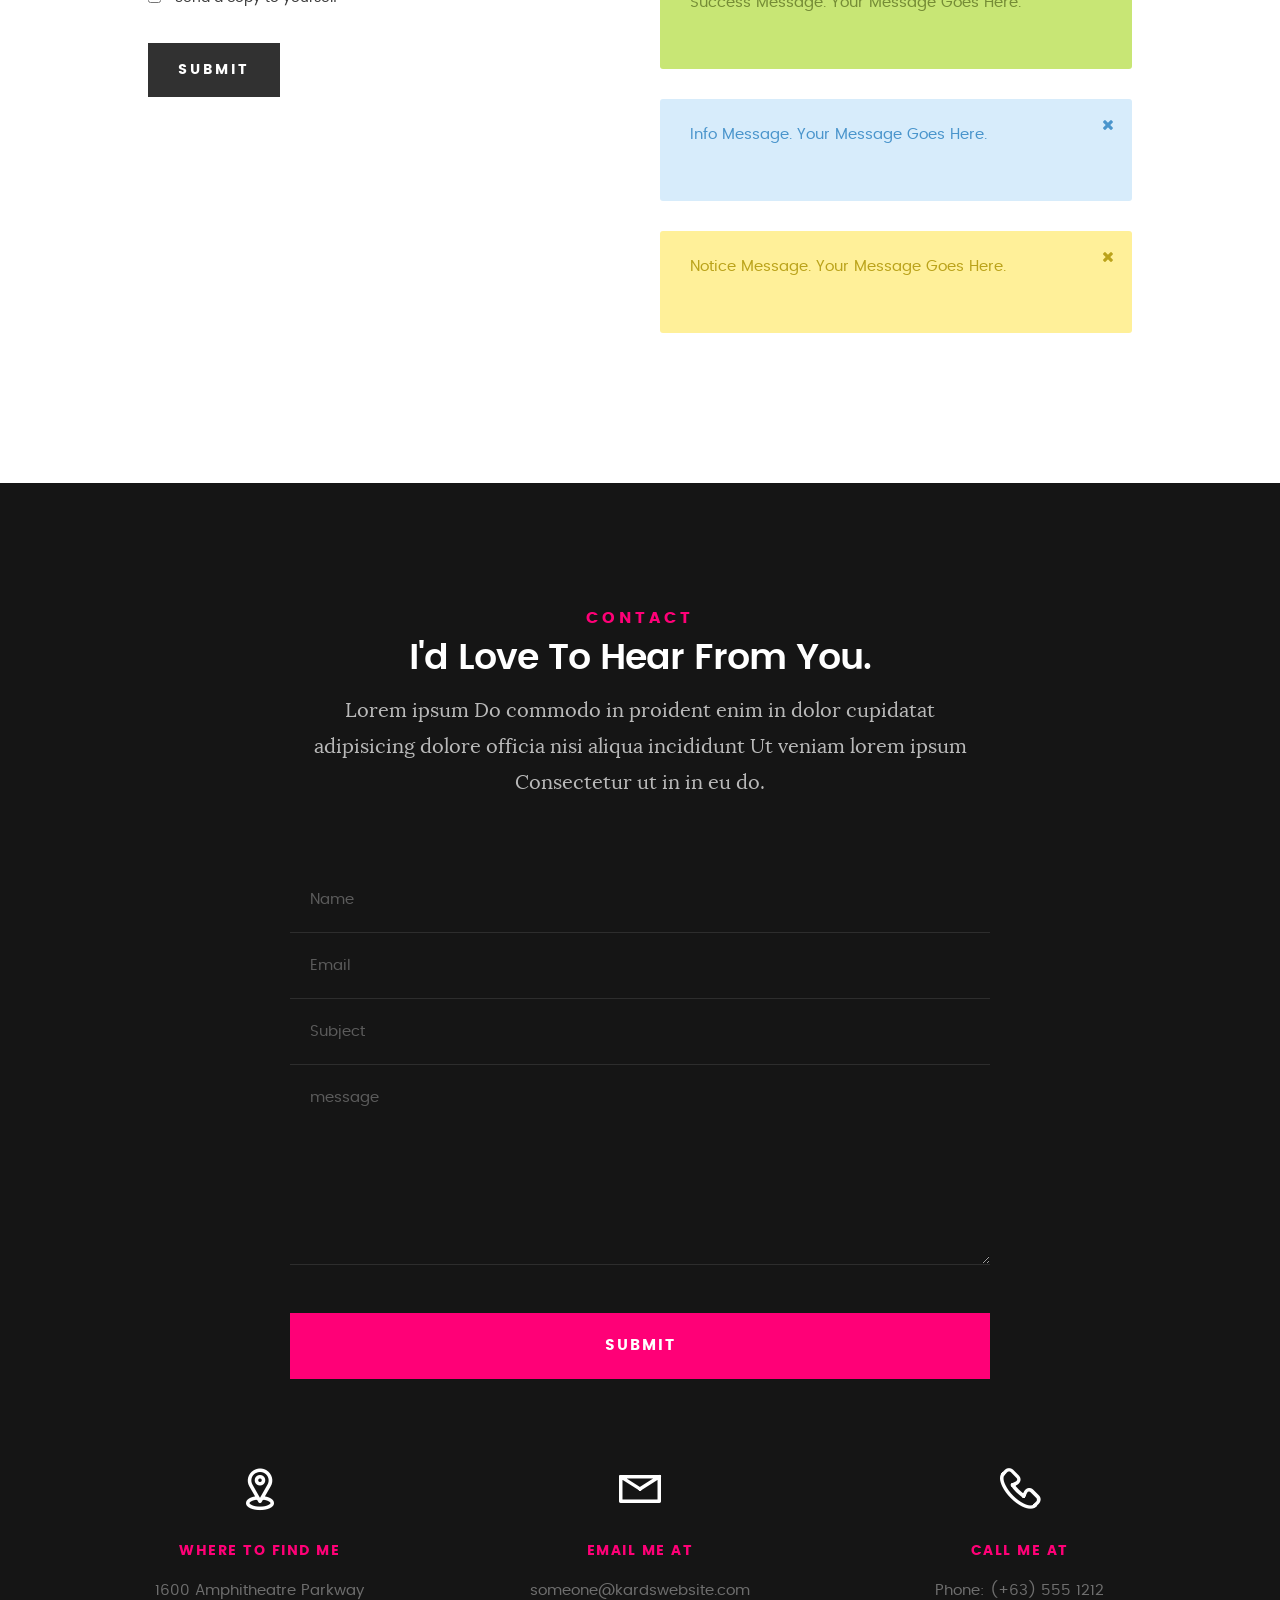
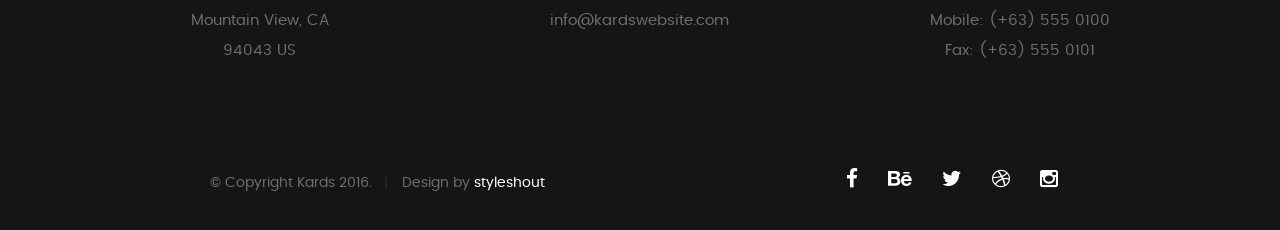
<file: styles.html>
<!DOCTYPE html>
<!--[if IE 8 ]><html class="no-js oldie ie8" lang="en"> <![endif]-->
<!--[if IE 9 ]><html class="no-js oldie ie9" lang="en"> <![endif]-->
<!--[if (gte IE 9)|!(IE)]><!--><html class="no-js" lang="en"> <!--<![endif]-->
<head>

   <!--- basic page needs
   ================================================== -->
   <meta charset="utf-8">
	<title>Style Demo - Kards</title>
	<meta name="description" content="">  
	<meta name="author" content="">

   <!-- mobile specific metas
   ================================================== -->
	<meta name="viewport" content="width=device-width, initial-scale=1, maximum-scale=1">

 	<!-- CSS
   ================================================== -->
   <link rel="stylesheet" href="css/base.css">  
   <link rel="stylesheet" href="css/main.css">
   <link rel="stylesheet" href="css/vendor.css">

   <style type="text/css" media="screen">

   	#styles { 
   		background: white;
   		padding-top: 12rem;
   		padding-bottom: 12rem;
   	}
   	#styles .row {
   		max-width: 1024px;
     	}
     	#styles .section-intro {
   		max-width: 800px;
     	}
      	
   </style>       

   <!-- script
   ================================================== -->
	<script src="js/modernizr.js"></script>
	<script src="js/pace.min.js"></script>

   <!-- favicons
	================================================== -->
	<link rel="icon" type="image/png" href="favicon.png">

</head>

<body id="top">

	<!-- header 
   ================================================== -->
   <header>   	
   	<div class="row">

   		<div class="top-bar">
   			<a class="menu-toggle" href="#"><span>Menu</span></a>

	   		<div class="logo">
		         <a href="index.html">KARDS</a>
		      </div>		      

		   	<nav id="main-nav-wrap">
					<ul class="main-navigation">
						<li><a href="index.html#intro" title="">Home</a></li>
						<li><a href="index.html#about" title="">About</a></li>
						<li><a href="index.html#resume" title="">Resume</a></li>
						<li><a href="index.html#portfolio" title="">Portfolio</a></li>
						<li><a href="index.html#services" title="">Services</a></li>					
						<li><a class="smoothscroll"  href="#contact" title="">Contact</a></li>	
						<li><a href="styles.html" title="">Style Demo</a></li>				
					</ul>
				</nav>    		
   		</div> <!-- /top-bar --> 
   		
   	</div> <!-- /row --> 		
   </header> <!-- /header -->

	<!-- intro section
   ================================================== -->
   <section id="intro">   

   	<div class="intro-overlay"></div>	

   	<div class="intro-content">
   		<div class="row">

   			<div class="col-twelve">

	   			<h5>Hello, World.</h5>
	   			<h1>I'm Juan Dela Cruz.</h1>

	   			<p class="intro-position">
	   				<span>Front-end Developer</span>
	   				<span>UI/UX Designer</span> 
	   			</p>

	   			<a class="button stroke smoothscroll" href="#about" title="">More About Me</a>

	   		</div>  
   			
   		</div>   		 		
   	</div> <!-- /intro-content --> 

   	<ul class="intro-social">        
         <li><a href="#"><i class="fa fa-facebook"></i></a></li>
         <li><a href="#"><i class="fa fa-behance"></i></a></li>
         <li><a href="#"><i class="fa fa-twitter"></i></a></li>
         <li><a href="#"><i class="fa fa-dribbble"></i></a></li>
         <li><a href="#"><i class="fa fa-instagram"></i></a></li>
      </ul> <!-- /intro-social -->      	

   </section> <!-- /intro -->


   <!-- Style Demo
   ================================================== -->
   <section id="styles">

   	<div class="row section-intro">

   		<div class="col-twelve">

   			<h1>Style Guide.</h1>

   			<p class="lead">Lorem ipsum Officia elit ad tempor dolore est ex incididunt incididunt occaecat culpa deserunt sunt labore in cillum ullamco magna in Excepteur consequat in reprehenderit proident mollit incididunt officia commodo.
   			Duis ea officia sed dolor pariatur enim dolore dolore quis incididunt nulla exercitation commodo veniam et ea incididunt.</p>   			

   		</div>

     	</div> <!-- /row -->

     	<div class="row">

     		<div class="col-six tab-full">

		      <h3>Paragraph and Image</h3>

		      <p><a href="#"><img width="120" height="120" class="pull-left" alt="sample-image" src="images/sample-image.jpg"></a>
		  		Lorem ipsum dolor sit amet, consectetuer adipiscing elit. Donec libero. Suspendisse bibendum.
		  		Cras id urna. Morbi tincidunt, orci ac convallis aliquam, lectus turpis varius lorem, eu
		  		posuere nunc justo tempus leo. Donec mattis, purus nec placerat bibendum, dui pede condimentum
		  		odio, ac blandit ante orci ut diam. Cras fringilla magna. Phasellus suscipit, leo a pharetra
		  		condimentum, lorem tellus eleifend magna, eget fringilla velit magna id neque.
		  		posuere nunc justo tempus leo. </p>

		  		<p>
		  		Lorem ipsum dolor sit amet, consectetuer adipiscing elit. Donec libero. Suspendisse bibendum.
		  		Cras id urna. Morbi tincidunt, orci ac convallis aliquam, lectus turpis varius lorem, eu
		  		posuere nunc justo tempus leo. Donec mattis, purus nec placerat bibendum, dui pede condimentum
		  		odio, ac blandit ante orci ut diam.	
 			   </p>

            <p>A <a href="#">link</a>,
  			   <abbr title="this really isn't a very good description">abbreviation</abbr>,
  			   <strong>strong text</strong>,
            <em>em text</em>,
  			   <del>deleted text</del>, and
            <mark>this is a mark text.</mark>
            <code>.code</code>
          	</p>

         </div>

         <div class="col-six tab-full">

            <h3>Drop Caps</h3>

	         <p class="drop-cap">Far far away, behind the word mountains, far from the countries Vokalia and Consonantia,
	         there live the blind texts. Separated they live in Bookmarksgrove right at the coast of the
	         Semantics, a large language ocean. A small river named Duden flows by their place and supplies it with the necessary regelialia. Morbi tincidunt, orci ac convallis aliquam, lectus turpis varius lorem, eu	posuere nunc justo tempus leo. Donec mattis, purus nec placerat bibendum, dui pede condimentum odio, ac blandit ante orci ut diam. Cras fringilla magna. Phasellus suscipit, leo a pharetra condimentum, lorem tellus eleifend magna, eget fringilla velit magna id neque.
		  		</p>

		      <h3>Small Print</h3>

		      <p>Buy one widget, get one free!
		  		<small>(While supplies last. Offer expires on the vernal equinox. Not valid in Ohio.)</small>
		  		</p>

		   </div>	         

		</div> <!-- /row -->

		<div class="row">

		  	<div class="col-six tab-full">

		      <h3>Pull Quotes</h3>

		      <aside class="pull-quote">
				   <blockquote>
					   <p>It is a paradisematic country, in which roasted parts of
		            sentences fly into your mouth. Even the all-powerful Pointing has no control about the blind
		            texts it is an almost unorthographic life One day however a small line of blind text by the name
		            of Lorem Ipsum decided to leave for the far World of Grammar.</p>
					</blockquote>
				</aside>

		   </div>

		   <div class="col-six tab-full">

		      <h3>Block Quotes</h3>

		      <blockquote cite="http://where-i-got-my-info-from.com">
				   <p>Your work is going to fill a large part of your life, and the only way to be truly satisfied is
		         to do what you believe is great work. And the only way to do great work is to love what you do.
		         If you haven't found it yet, keep looking. Don't settle. As with all matters of the heart, you'll know when you find it.
		         </p>
		
					<cite>
					   <a href="#">Steve Jobs</a>
					</cite>
			   </blockquote>

		      <blockquote>
		         <p>Good design is as little design as possible.</p>
		         <cite>Dieter Rams</cite>
		      </blockquote>

		   </div>

		</div> <!-- /row -->

		<div class="row half-bottom">

		 	<div class="col-six tab-full">

		      <h3>Example Lists</h3>

		      <ol>
				   <li>Here is an example</li>
				   <li>of an ordered list.</li>
				   <li>A parent list item.
				   	<ul>
				   		<li>one</li>
				   		<li>two</li>
				   		<li>three</li>
				   	</ul>
				   </li>
				   <li>A list item.</li>
			   </ol>

		      <ul class="disc">
				   <li>Here is an example</li>
				   <li>of an unordered list.</li>
			   </ul>	

			   <h3>Definition Lists</h3>	            

		      <h5>a) Multi-line Definitions (default)</h5>

		      <dl>
				   <dt><strong>This is a term</strong></dt>
				      <dd>this is the definition of that term, which both live in a <code>dl</code>.</dd>
				   <dt><strong>Another Term</strong></dt>
				      <dd>And it gets a definition too, which is this line</dd>
				      <dd>This is a 2<sup>nd</sup> definition for a single term. A <code>dt</code> may be followed by multiple <code>dd</code>s.</dd>
			   </dl>

		   </div>

		   <div class="col-six tab-full">		                  

		      <h3>Headers</h3>

		      <h1>H1 Heading</h1>
		      <h2>H2 Heading</h2>
		      <h3>H3 Heading</h3>
		      <h4>H4 Heading</h4>
		      <h5>H5 Heading</h5>
		      <h6>H6 Heading</h6>

		      <h3>Buttons</h3>

		    	<p>
		     		<a class="button button-primary full-width" href="#">Primary Button</a>
		     		<a class="button full-width" href="#">Default Button</a>
		     		<a class="button stroke full-width" href="#">Stroke Button</a>
		     	</p>

		   </div>

		</div> <!-- /row -->

		<div class="row">

		   <div class="col-twelve">

		    	<h3>Stats Tabs</h3>

		      <ul class="stats-tabs">
				   <li><a href="#">1,234 <em>Sasuke</em></a></li>
				   <li><a href="#">567 <em>Hinata</em></a></li>
				   <li><a href="#">23,456 <em>Naruto</em></a></li>
				   <li><a href="#">3,456 <em>Kiba</em></a></li>
				   <li><a href="#">456 <em>Shikamaru</em></a></li>
				   <li><a href="#">26 <em>Sakura</em></a></li>
				</ul>	      		

		   </div>	      	

		</div> <!-- /row -->

		<div class="row half-bottom">

      	<div class="col-six tab-full">

      		<h3>Responsive Image</h3>

      		<p><img src="images/portfolio/modals/m-lighthouse.jpg"></p>

      	</div>

      	<div class="col-six tab-full">

      		<h3>Responsive video</h3>

      		<div class="fluid-video-wrapper">
                  <iframe src="http://player.vimeo.com/video/14592941?title=0&amp;byline=0&amp;portrait=0&amp;color=F64B39" width="500" height="281" frameborder="0" webkitallowfullscreen mozallowfullscreen allowfullscreen></iframe> 
            </div>

      	</div>
      	
      </div> <!-- /row -->

      <div class="row add-bottom">

      	<div class="col-twelve">

      		<h3>Tables</h3>
      		<p>Be sure to use properly formed table markup with <code>&lt;thead&gt;</code> and <code>&lt;tbody&gt;</code> when building a <code>table</code>.</p>

      		<div class="table-responsive">

      			<table>
					  <thead>
					    <tr>
					      <th>Name</th>
					      <th>Age</th>
					      <th>Sex</th>
					      <th>Location</th>					    
					    </tr>
					  </thead>
					  <tbody>
					    <tr>
					      <td>Naruto Uzumaki</td>
					      <td>16</td>
					      <td>Male</td>
					      <td>Konoha</td>					    
					    </tr>
					    <tr>
					      <td>Sakura Haruno</td>
					      <td>16</td>
					      <td>Female</td>
					      <td>Konoha</td>			    
					    </tr>
					  </tbody>
					</table>

      		</div>     		

      	</div>
      	
      </div> <!--row -->

      <div class="row">

		   <div class="col-six tab-full">

		      <h3>Form Styles</h3>

		         <form>
			        	<div>
			         	<label for="sampleInput">Your email</label>
			         	<input class="full-width" type="email" placeholder="test@mailbox.com" id="sampleInput">
			         </div>
			         <div>
			         	<label for="sampleRecipientInput">Reason for contacting</label>
			         	<div class="ss-custom-select">
			         		<select class="full-width" id="sampleRecipientInput">
				           		<option value="Option 1">Questions</option>
				           		<option value="Option 2">Report</option>
				           		<option value="Option 3">Others</option>
				         	</select>
			         	</div>			         	
			         </div>
			       
			       	<label for="exampleMessage">Message</label>
			       	<textarea class="full-width" placeholder="Your message" id="exampleMessage"></textarea>

			        	<label class="add-bottom">
			           	<input type="checkbox">			            
			           	<span class="label-text">Send a copy to yourself</span>
			        	</label>
			       
			        	<input class="button-primary" type="submit" value="Submit">

			      </form>	            

		      </div>

		      <div class="col-six tab-full">

		      		<h3>Skill Bars</h3>

		      		<ul class="skill-bars">
						   <li>
						   	<div class="progress percent90"><span>90%</span></div>
						   	<strong>HTML5</strong>
						   </li>
						   <li>
						   	<div class="progress percent85"><span>85%</span></div>
						   	<strong>CSS3</strong>
						   </li>
						   <li>
						   	<div class="progress percent70"><span>70%</span></div>
						   	<strong>JQuery</strong>
						   </li>
						   <li>
						   	<div class="progress percent95"><span>95%</span></div>
						   	<strong>PHP</strong>
						   </li>
						   <li>

						   	<div class="progress percent75"><span>75%</span></div>
						   	<strong>Wordpress</strong>
						   </li>
		      
						</ul> <!-- /skill-bars -->

			        
			        <h3>Alert Boxes</h3> 
			        
			        <div class="alert-box ss-error hideit">
				        <p>Error Message. Your Message Goes Here.</p>
				        <i class="fa fa-times close"></i>
			        </div><!-- /error -->
			        
			        <div class="alert-box ss-success hideit">
				        <p>Success Message. Your Message Goes Here.</p>
				        <i class="fa fa-times close"></i>
			        </div><!-- /success -->
			        
			        <div class="alert-box ss-info hideit">
				         <p>Info Message. Your Message Goes Here.</p>
				        <i class="fa fa-times close"></i>
			        </div><!-- /info -->
			        
			        <div class="alert-box ss-notice hideit">
				        <p>Notice Message. Your Message Goes Here.</p>
				        <i class="fa fa-times close"></i>
			        </div><!-- /notice -->
			        
			  </div>	         

		</div> <!-- /row -->
		   	
   </section> <!--styles -->	

	
   <!-- contact
   ================================================== -->
	<section id="contact">

		<div class="row section-intro">
   		<div class="col-twelve">

   			<h5>Contact</h5>
   			<h1>I'd Love To Hear From You.</h1>

   			<p class="lead">Lorem ipsum Do commodo in proident enim in dolor cupidatat adipisicing dolore officia nisi aliqua incididunt Ut veniam lorem ipsum Consectetur ut in in eu do.</p>

   		</div> 
   	</div> <!-- /section-intro -->

   	<div class="row contact-form">

   		<div class="col-twelve">

            <!-- form -->
            <form name="contactForm" id="contactForm" method="post" action="">
      			<fieldset>

                  <div class="form-field">
 						   <input name="contactName" type="text" id="contactName" placeholder="Name" value="" minlength="2" required="">
                  </div>
                  <div class="form-field">
	      			   <input name="contactEmail" type="email" id="contactEmail" placeholder="Email" value="" required="">
	               </div>
                  <div class="form-field">
	     				   <input name="contactSubject" type="text" id="contactSubject" placeholder="Subject" value="">
	               </div>                       
                  <div class="form-field">
	                 	<textarea name="contactMessage" id="contactMessage" placeholder="message" rows="10" cols="50" required=""></textarea>
	               </div>                      
                 <div class="form-field">
                     <button class="submitform">Submit</button>
                     <div id="submit-loader">
                        <div class="text-loader">Sending...</div>                             
       				      <div class="s-loader">
								  	<div class="bounce1"></div>
								  	<div class="bounce2"></div>
								  	<div class="bounce3"></div>
								</div>
							</div>
                  </div>

      			</fieldset>
      		</form> <!-- Form End -->

            <!-- contact-warning -->
            <div id="message-warning"></div>            
            <!-- contact-success -->
      		<div id="message-success">
               <i class="fa fa-check"></i>Your message was sent, thank you!<br>
      		</div>

         </div> <!-- /col-twelve -->
   		
   	</div> <!-- /contact-form -->

   	<div class="row contact-info">

   		<div class="col-four tab-full">

   			<div class="icon">
   				<i class="icon-pin"></i>
   			</div>

   			<h5>Where to find me</h5>

   			<p>
            1600 Amphitheatre Parkway<br>
            Mountain View, CA<br>
            94043 US
            </p>

   		</div>

   		<div class="col-four tab-full collapse">

   			<div class="icon">
   				<i class="icon-mail"></i>
   			</div>

   			<h5>Email Me At</h5>

   			<p>someone@kardswebsite.com<br>
			   	info@kardswebsite.com			     
			   </p>

   		</div>

   		<div class="col-four tab-full">

   			<div class="icon">
   				<i class="icon-phone"></i>
   			</div>

   			<h5>Call Me At</h5>

   			<p>Phone: (+63) 555 1212<br>
			   	Mobile: (+63) 555 0100<br>
			     	Fax: (+63) 555 0101
			   </p>

   		</div>
   		
   	</div> <!-- /contact-info -->
		
	</section> <!-- /contact -->


   <!-- footer
   ================================================== -->

   <footer>
     	<div class="row">

     		<div class="col-six tab-full pull-right social">

     			<ul class="footer-social">        
			      <li><a href="#"><i class="fa fa-facebook"></i></a></li>
			      <li><a href="#"><i class="fa fa-behance"></i></a></li>
			      <li><a href="#"><i class="fa fa-twitter"></i></a></li>
			      <li><a href="#"><i class="fa fa-dribbble"></i></a></li>
			      <li><a href="#"><i class="fa fa-instagram"></i></a></li>
			   </ul> 
	      		
	      </div>

      	<div class="col-six tab-full">
	      	<div class="copyright">
		        	<span>© Copyright Kards 2016.</span> 
		        	<span>Design by <a href="http://www.styleshout.com/">styleshout</a></span>	         	
		         </div>		                  
	      	</div>

	      	<div id="go-top">
		         <a class="smoothscroll" title="Back to Top" href="#top"><i class="fa fa-long-arrow-up"></i></a>
		      </div>

      	</div> <!-- /row -->     	
   </footer>    

   <div id="preloader"> 
    	<div id="loader"></div>
   </div> 

   <!-- Java Script
   ================================================== --> 
   <script src="js/jquery-2.1.3.min.js"></script>
   <script src="js/plugins.js"></script>
   <script src="js/main.js"></script>

</body>

</html>
</file>
